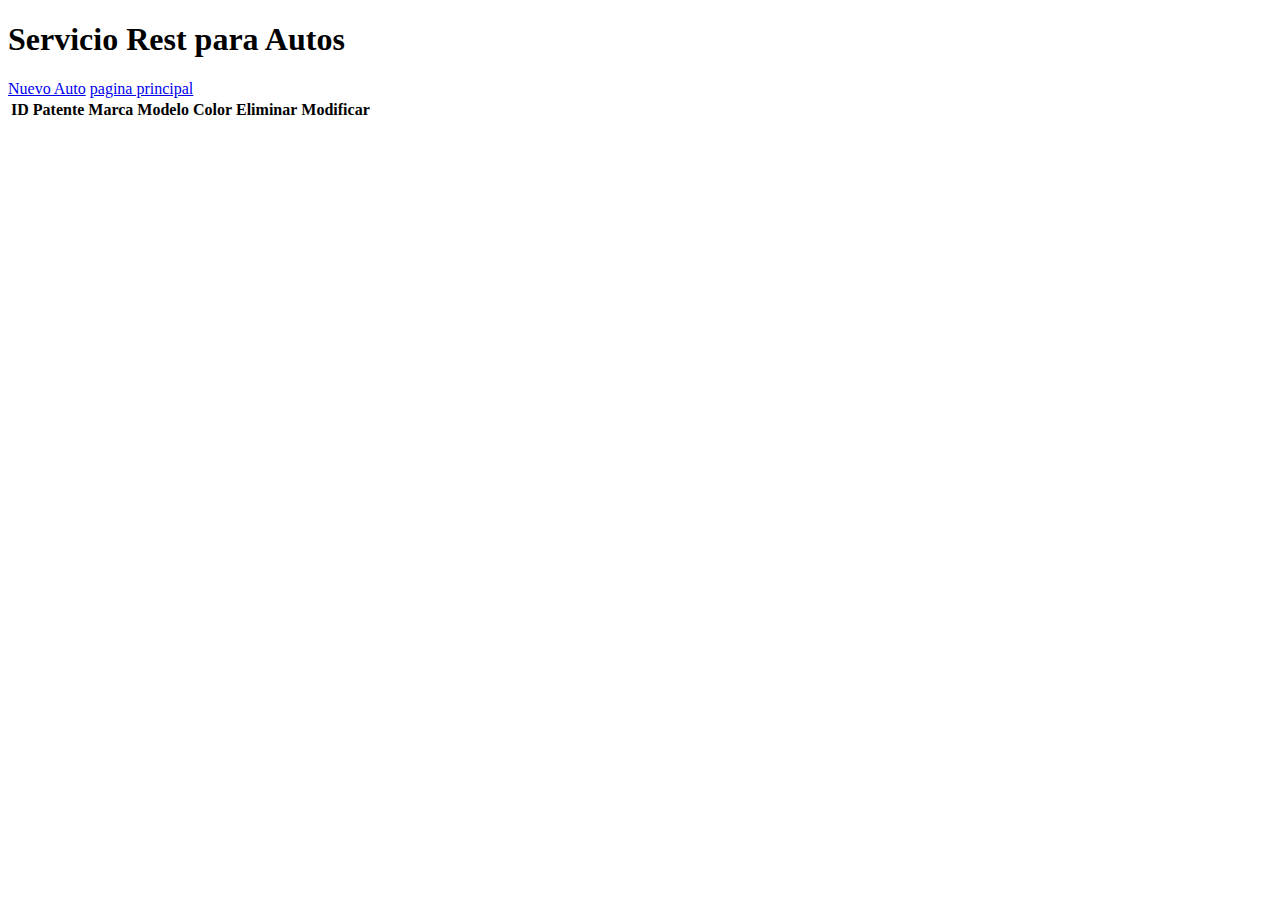
<file: src/main/resources/public/index.html>
<!DOCTYPE html>
<html lang="en">
<head>
    <meta charset="UTF-8">
    <title>Car Crud</title>
</head>
<body>
<h1>Servicio Rest para Autos</h1>
<a href="/new-car.html">Nuevo Auto</a>
<a href="/Pagina_web/index.html">pagina principal</a>
<table id="cars">
    <tr>
        <th>ID</th>
        <th>Patente</th>
        <th>Marca</th>
        <th>Modelo</th>
        <th>Color</th>
        <th>Eliminar</th>
        <th>Modificar</th>
        <a></a>
    </tr>
</table>
<script src="https://code.jquery.com/jquery-3.6.4.min.js"
        integrity="sha256-oP6HI9z1XaZNBrJURtCoUT5SUnxFr8s3BzRl+cbzUq8=" crossorigin="anonymous"></script>
<script src="funciones.js"></script>
<script>
    $(document).ready(function (){

            let url = "/cars"
            $.get(url, function(json){
                $.each(json.cars, function(index, element){
                    let idBtnDel = "btnDel_" + element.id
                    let idRow = "row_" + element.id
                    let row = "<tr id='" + idRow + "'>" +
                        "<td>" + element.id + "</td>" +
                        "<td>" + convertirMayusculas(element.plateCode) + "</td>" +
                        "<td>" + capitalizarPrimeraLetra(element.brand) + "</td>" +
                        "<td>" + capitalizarPrimeraLetra(element.model) + "</td>" +
                        "<td>" + capitalizarPrimeraLetra(element.color) + "</td>" +
                        "<td><button id='" + idBtnDel + "'>Eliminar</button></td>" +
                        "<td><a href='/update-car.html?id="+element.id+"'>Modificar</a></td>" +
                        "</tr>"
                    $("#cars").append(row)
                    $("#" + idBtnDel).click(function(){
                        let url = "/cars/" + element.id
                        $.ajax({
                            url: url,
                            type: 'DELETE',
                            success: function (resutl) {
                                $("#" + idRow).hide()
                            }
                        });
                    })
            })
        })
    })
</script>
</body>
</html>
</file>
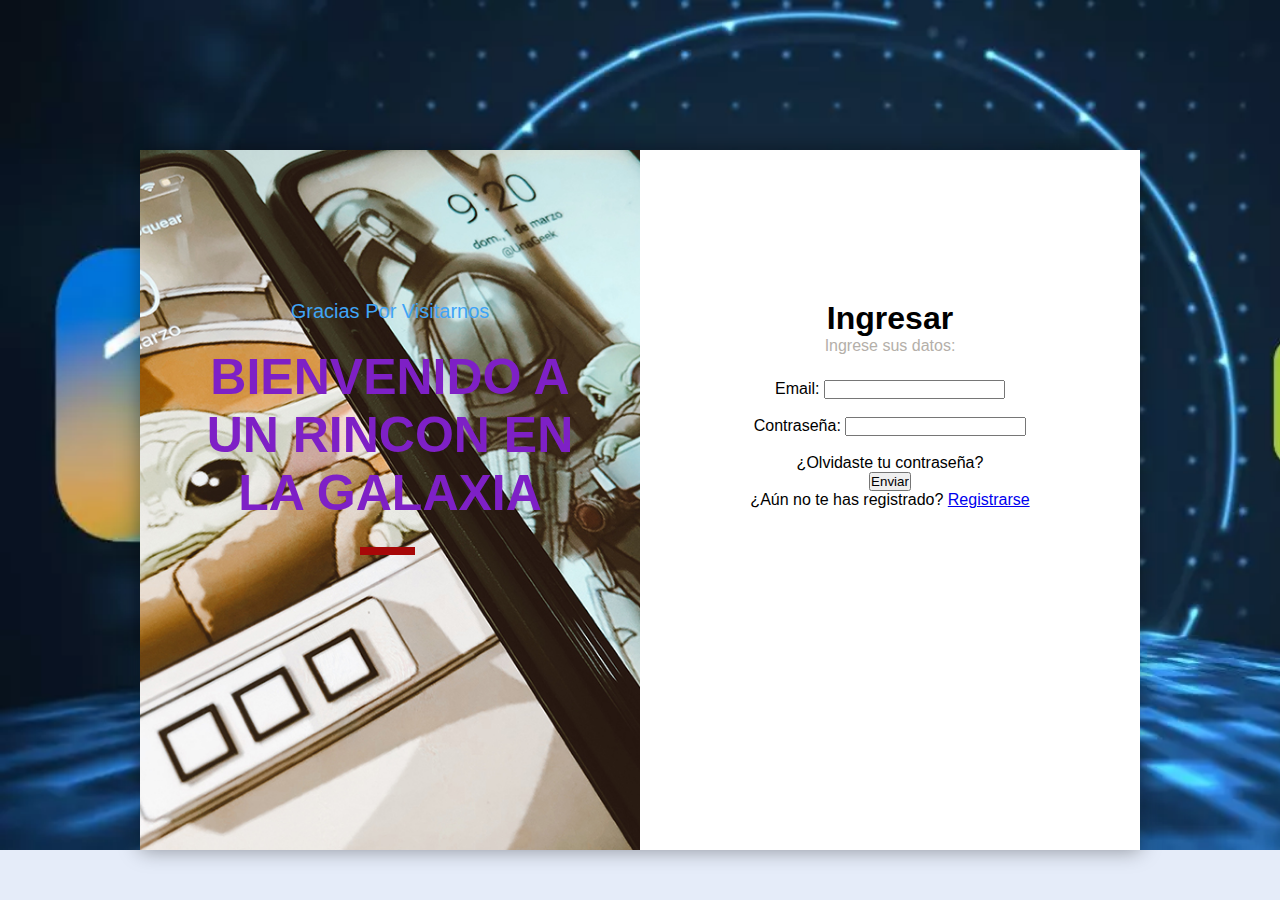
<file: src/main/resources/public/Pagina_web/index.html>
<!DOCTYPE html>
<html lang="en">

<head>
    <meta charset="UTF-8">
    <meta http-equiv="X-UA-Compatible" content="IE=edge">
    <meta name="viewport" content="width=device-width, initial-scale=1.0">
    <title>Login</title>
    <link rel="stylesheet" href="style.css">
    <link rel="stylesheet" href="formularios.js">
    
</head>

<body>

    <div class="container">

        <div class="info">
            <p class="txt-1"> Gracias por visitarnos</p>
            <h2>Bienvenido a un rincon en la galaxia</h2>
            <hr />

            <p class="txt-2">

            </p>

           
        </div>

        <from class="form">
            <h1>Ingresar</h1>
              
            <p>
                Ingrese sus datos:
            </p>
            <div class="inputs">

                <form action="indeex.html" method="POST" onsubmit="return validarFormulario();">  
                    <label for="email">  Email:</label>
                    <input type="email" id="email" name="email" required><br><br>
                    
                    <label for="contrasena">Contraseña:</label>
                    <input type="password" id="contrasena" name="contrasena" required><br><br>
                               
                    <div class="pass">¿Olvidaste tu contraseña?</div>

                    <input type="submit" value="Enviar">
                    <div class="enlace_registro">
                        ¿Aún no te has registrado? <a href="#">Registrarse</a>



               

            </div>
        </from>

    </div>



</body>

</html>
</file>
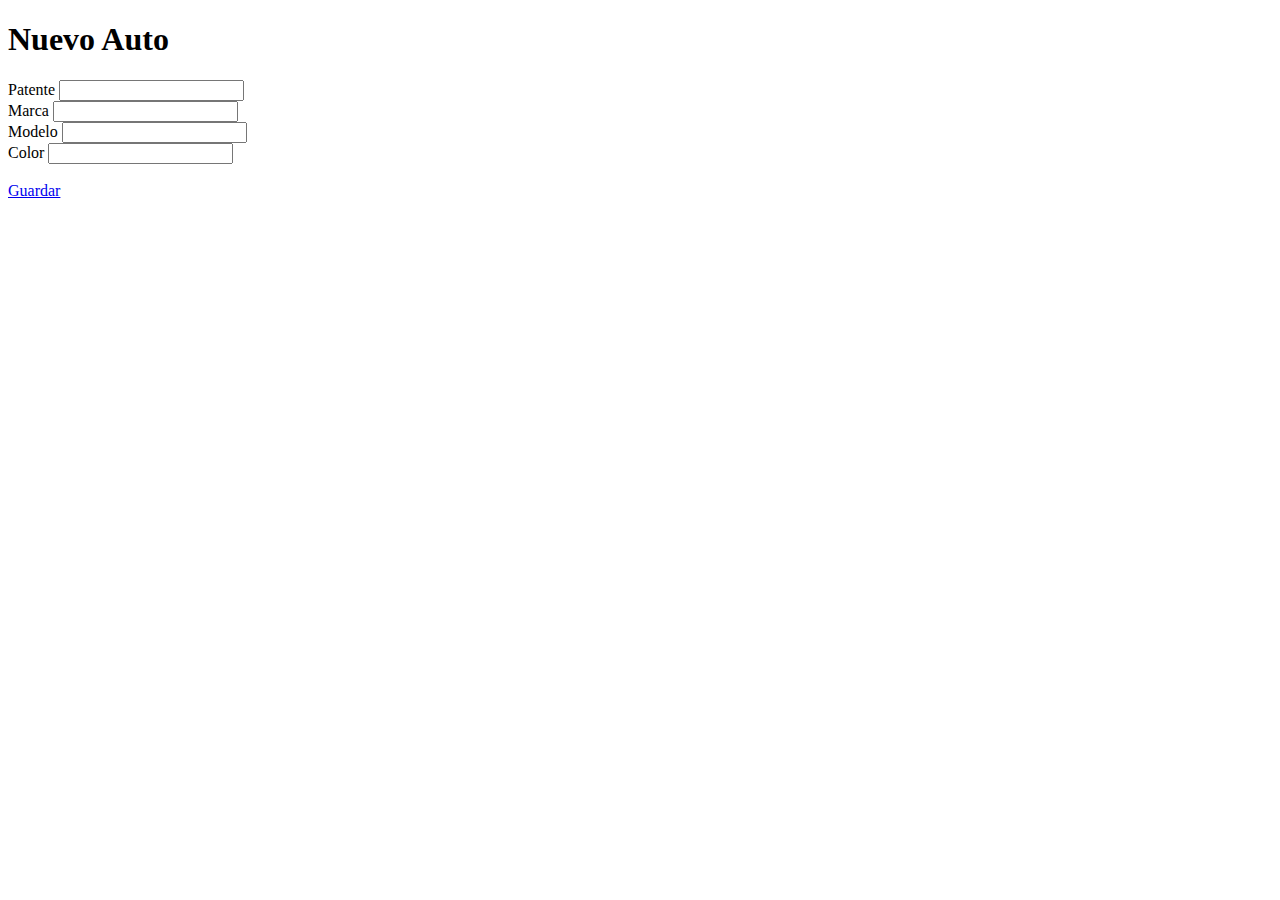
<file: src/main/resources/public/new-car.html>
<!DOCTYPE html>
<html lang="en">
<head>
    <meta charset="UTF-8">
    <title>Nuevo Auto</title>
</head>
<body>
<h1>Nuevo Auto</h1>
<form>
    <label for="plateCode">Patente</label>
    <input id="plateCode" type="text"><br>

    <label for="brand">Marca</label>
    <input id="brand" type="text"><br>

    <label for="model">Modelo</label>
    <input id="model" type="text"><br>

    <label for="color">Color</label>
    <input id="color" type="text"><br>

    <br>
    <a id="save" href="/">Guardar</a>
</form>

<script src="https://code.jquery.com/jquery-3.6.4.min.js"
        integrity="sha256-oP6HI9z1XaZNBrJURtCoUT5SUnxFr8s3BzRl+cbzUq8=" crossorigin="anonymous"></script>
<script src="funciones.js"></script>
<script>
    $(document).ready(function (){
        let settings = {}
        settings.headers = {
            "Accept":"application/json",
            "Content-Type": "application/json"
        }
        $.ajaxSetup(settings)

        $("#save").click(function (){
            let formData = {}
            formData.plateCode = $("#plateCode").val()

            if(!validarFrase(formData.plateCode)){
                return;
            }
            formData.brand = $("#brand").val()
            formData.model = $("#model").val()
            formData.color =$("#color").val()

            let data = JSON.stringify(formData)

            $.post("/cars", data, function (json, status, response){
                alert("Estado respuesta: " + status)
            }, "json")
        })
    })
</script>

</body>
</html>
</file>
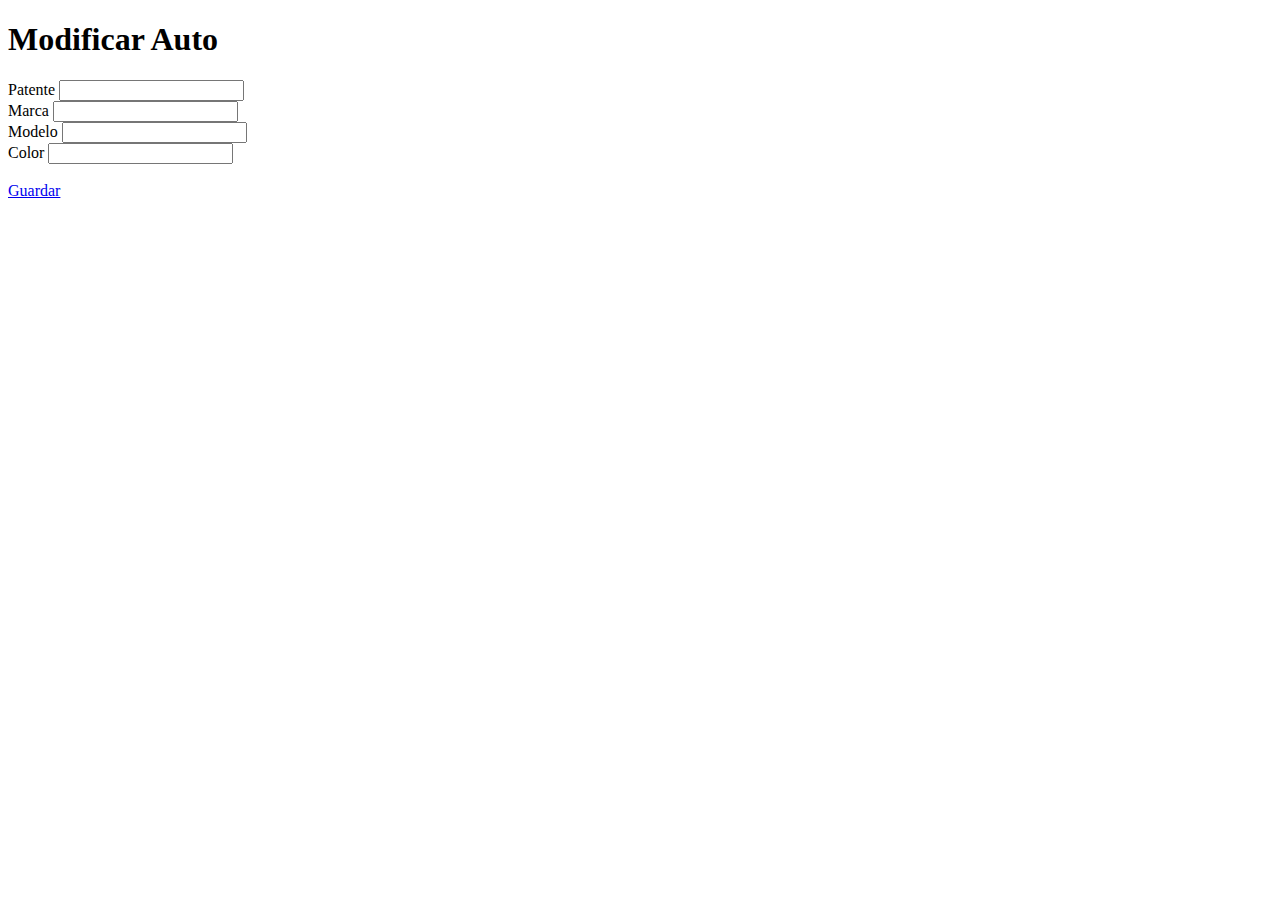
<file: src/main/resources/public/update-car.html>
<!DOCTYPE html>
<html lang="en">
<head>
  <meta charset="UTF-8">
  <title>Modificar Auto</title>
</head>
<body>
<h1>Modificar Auto</h1>
<form>
  <label for="plateCode">Patente</label>
  <input id="plateCode" type="text"><br>

  <label for="brand">Marca</label>
  <input id="brand" type="text"><br>

  <label for="model">Modelo</label>
  <input id="model" type="text"><br>

  <label for="color">Color</label>
  <input id="color" type="text"><br>

  <br>
  <a id="save" href="/">Guardar</a>
</form>

<script src="https://code.jquery.com/jquery-3.6.4.min.js"
        integrity="sha256-oP6HI9z1XaZNBrJURtCoUT5SUnxFr8s3BzRl+cbzUq8=" crossorigin="anonymous"></script>
<script>
  $(document).ready(function (){
    let urlParams = new URLSearchParams(window.location.search)
    let id = urlParams.get("id")
    let url = "/cars/" + id
    $.get(url, function(json){
      $("#plateCode").val(json.car.plateCode)
      $("#brand").val(json.car.brand)
      $("#model").val(json.car.model)
      $("#color").val(json.car.color)
    })
    let settings = {}
    settings.headers = {
      "Accept":"application/json",
      "Content-Type": "application/json"
    }
    $.ajaxSetup(settings)

    $("#save").click(function(){
      let formData = {}
      formData.plateCode = $("plateCode").val()
      formData.brand = $("brand").val()
      formData.model = $("model").val()
      formData.color = $("color").val()

      let data = JSON.stringify(formData)

      let putSettings = {}
      putSettings.url = url
      putSettings.type = "PUT"
      putSettings.data = data
      putSettings.dataType = "json"
      putSettings.succes = function(json, status, jqxhr){
        alert(status)

      }

      $.ajax(putSettings)
    })
  })
</script>

</body>
</html>
</file>
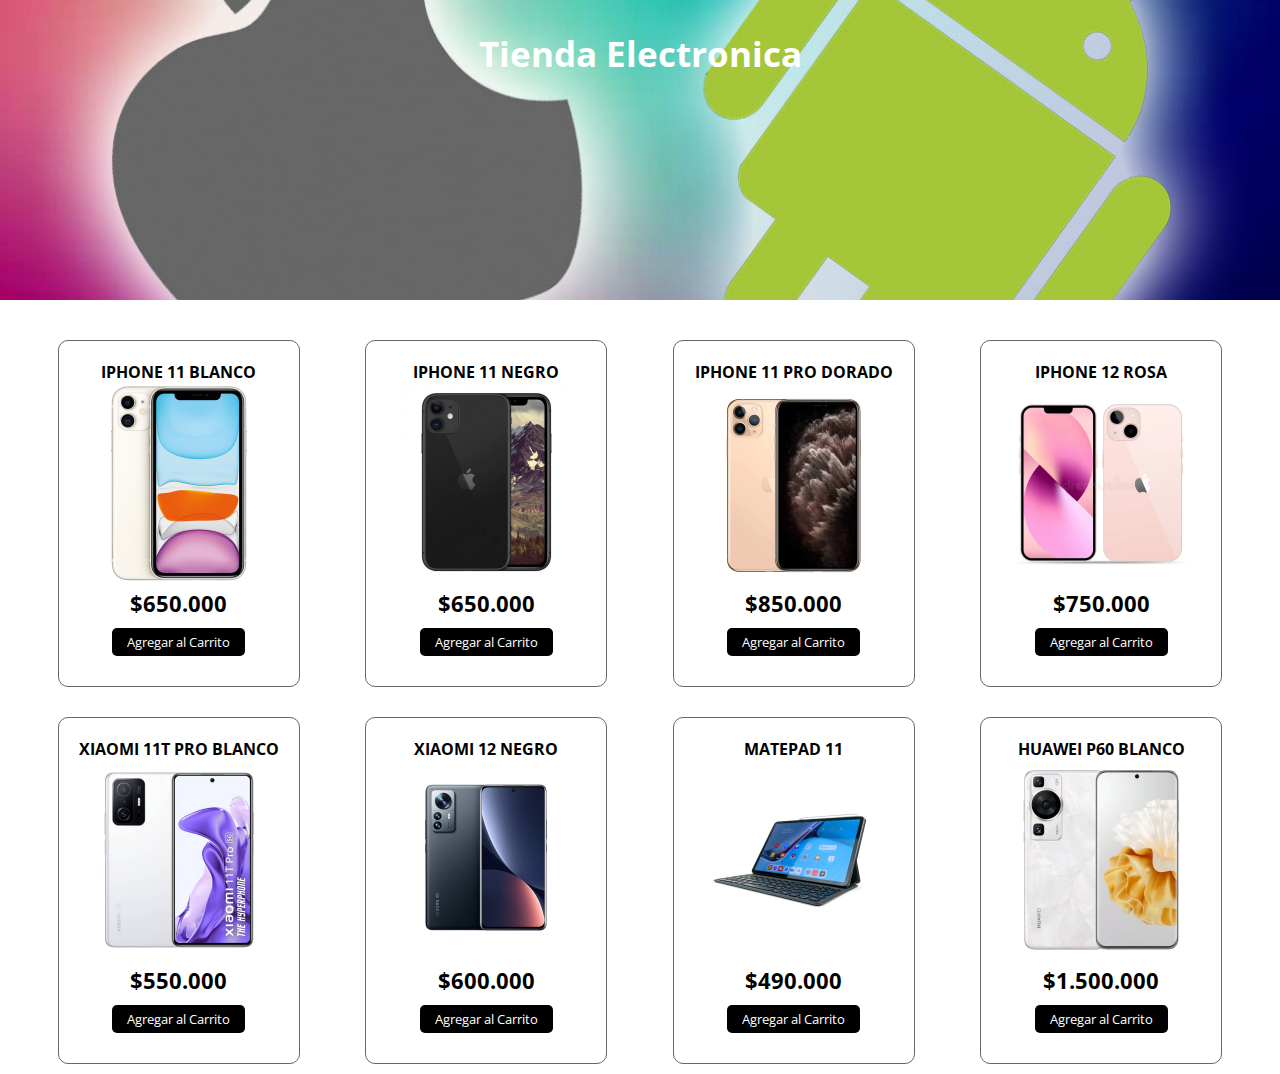
<file: src/main/resources/public/Pagina_web/Carrito.html>
<!DOCTYPE html>
<html lang="es">
<head>
    <meta charset="UTF-8">
    <meta http-equiv="X-UA-Compatible" content="IE=edge">
    <meta name="viewport" content="width=device-width, initial-scale=1.0">
    <link rel="stylesheet" href="https://cdnjs.cloudflare.com/ajax/libs/font-awesome/6.2.1/css/all.min.css" integrity="sha512-MV7K8+y+gLIBoVD59lQIYicR65iaqukzvf/nwasF0nqhPay5w/9lJmVM2hMDcnK1OnMGCdVK+iQrJ7lzPJQd1w==" crossorigin="anonymous" referrerpolicy="no-referrer" />
    <link rel="stylesheet" href="estilo.css">
    <script src="app.js" async></script>
    <title>Tienda Electronica | </title>
</head>
<body>
    <header>
        <h1>Tienda Electronica</h1>
    </header>
    <section class="contenedor">
        <!-- Contenedor de elementos -->
        <div class="contenedor-items">
            <div class="item">
                <span class="titulo-item">Iphone 11 Blanco</span>
                <img src="img/iphone11.jpg" alt="" class="img-item">
                <span class="precio-item">$650.000</span>
                <button class="boton-item">Agregar al Carrito</button>
            </div>
            <div class="item">
                <span class="titulo-item">Iphone 11 Negro</span>
                <img src="img/iphone11negro.webp" alt="" class="img-item">
                <span class="precio-item">$650.000</span>
                <button class="boton-item">Agregar al Carrito</button>
            </div>
            <div class="item">
                <span class="titulo-item">Iphone 11 Pro Dorado</span>
                <img src="img/iphone 11 pro oro.webp" alt="" class="img-item">
                <span class="precio-item">$850.000</span>
                <button class="boton-item">Agregar al Carrito</button>
            </div>
            <div class="item">
                <span class="titulo-item">Iphone 12 Rosa</span>
                <img src="img/iphone 12 rosado.webp" alt="" class="img-item">
                <span class="precio-item">$750.000</span>
                <button class="boton-item">Agregar al Carrito</button>
            </div>
            <div class="item">
                <span class="titulo-item">Xiaomi 11T Pro Blanco</span>
                <img src="img/xiaomi 11t pro.jpg" alt="" class="img-item">
                <span class="precio-item">$550.000</span>
                <button class="boton-item">Agregar al Carrito</button>
            </div>
            <div class="item">
                <span class="titulo-item">Xiaomi 12 Negro</span>
                <img src="img/xiaomi 12 negro.webp" alt="" class="img-item">
                <span class="precio-item">$600.000</span>
                <button class="boton-item">Agregar al Carrito</button>
            </div>
            <div class="item">
                <span class="titulo-item">Matepad 11</span>
                <img src="img/Matepad 11.jpg" alt="" class="img-item">
                <span class="precio-item">$490.000</span>
                <button class="boton-item">Agregar al Carrito</button>
            </div>
            <div class="item">
                <span class="titulo-item">Huawei P60 Blanco</span>
                <img src="img/huaweip60.webp" alt="" class="img-item">
                <span class="precio-item">$1.500.000</span>
                <button class="boton-item">Agregar al Carrito</button>
            </div>
           
        </div>
        <!-- Carrito de Compras -->
        <div class="carrito" id="carrito">
            <div class="header-carrito">
                <h2>Tu Carrito</h2>
            </div>

            <div class="carrito-items">
             
            </div>
            <div class="carrito-total">
                <div class="fila">
                    <strong>Tu Total</strong>
                    <span class="carrito-precio-total">
                        
                    </span>
                </div>
                <button class="btn-pagar">Pagar <i class="fa-solid fa-bag-shopping"></i> </button>
            </div>
        </div>
    </section>
</body>
</html>
</file>
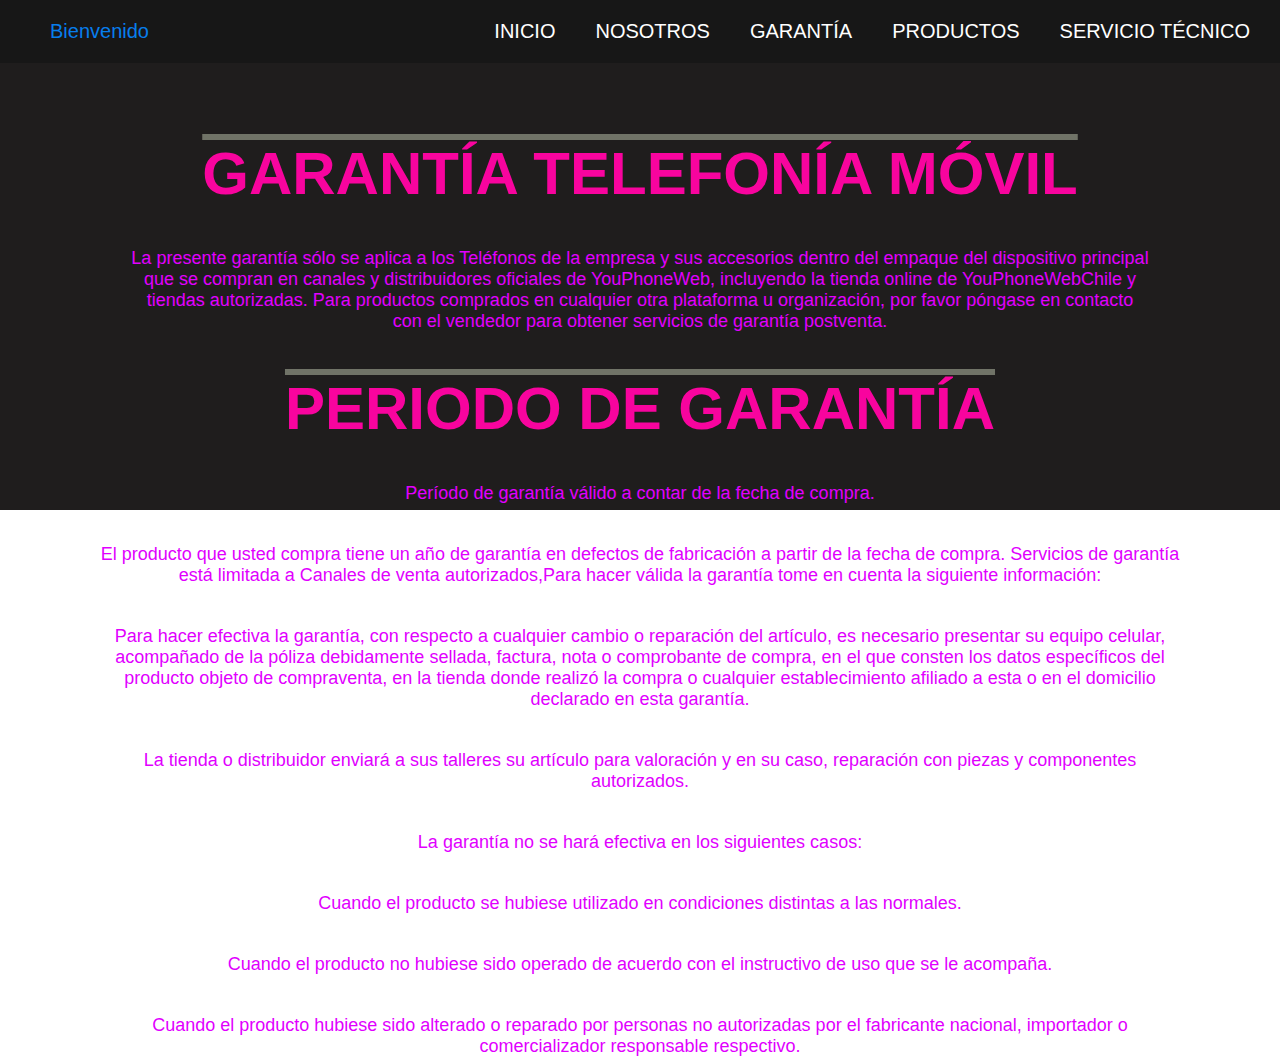
<file: src/main/resources/public/Pagina_web/Garantia.html>
<!DOCTYPE html>
<html lang="en">
<head>
    <meta charset="UTF-8">
    <meta http-equiv="X-UA-Compatible" content="IE=edge">
    <meta name="viewport" content="width=device-width, initial-scale=1.0">
    <link rel="stylesheet" href="https://cdnjs.cloudflare.com/ajax/libs/font-awesome/5.15.1/css/all.min.css">
    <link rel="stylesheet" href="garantia.css">
    <title>YouPhoneWeb</title>
</head>
<body>
    <div class="head">

        <div class="logo">
            <a href="#">Bienvenido</a>
        </div>

        <nav class="navbar">
            <a href="indeex.html" target="_blank">Inicio</a>
            <a href="Nosotros_b.html">Nosotros</a>
            <a href="Garantia.html">Garantía</a>
            <a href="indeex.html">Productos</a>
            <a href="Servicio.html">Servicio Técnico</a>
        </nav>
    </div>

</div>

<section class="content sau">

    <h2 class="title">GARANTÍA TELEFONÍA MÓVIL</h2>
    <p>La presente garantía sólo se aplica a los Teléfonos de la empresa y sus accesorios dentro del empaque del dispositivo principal que se compran en canales y distribuidores oficiales de YouPhoneWeb, incluyendo la tienda online de YouPhoneWebChile y tiendas autorizadas. Para productos comprados en cualquier otra plataforma u organización, por favor póngase en contacto con el vendedor para obtener servicios de garantía postventa.</p>

</section>


<section class="content about">
    
        <h6 class="title">PERIODO DE GARANTÍA</h6>
        <p>Período de garantía válido a contar de la fecha de compra.

 

           <p>El producto que usted compra tiene un año de garantía en defectos de fabricación a partir de la fecha de compra. Servicios de garantía está limitada a Canales de venta autorizados,Para hacer válida la garantía tome en cuenta la siguiente información:</p>
            
             
            
            <p>Para hacer efectiva la garantía, con respecto a cualquier cambio o reparación del artículo, es necesario presentar su equipo celular, acompañado de la póliza debidamente sellada, factura, nota o comprobante de compra, en el que consten los datos específicos del producto objeto de compraventa, en la tienda donde realizó la compra o cualquier establecimiento afiliado a esta o en el domicilio declarado en esta garantía.</p>
            
             
            
            <p>La tienda o distribuidor enviará a sus talleres su artículo para valoración y en su caso, reparación con piezas y componentes autorizados.</p>

            <p>La garantía no se hará efectiva en los siguientes casos:</p>

 
        
    <p>Cuando el producto se hubiese utilizado en condiciones distintas a las normales.</p>

    <p>Cuando el producto no hubiese sido operado de acuerdo con el instructivo de uso que se le acompaña.</p>

    <p>Cuando el producto hubiese sido alterado o reparado por personas no autorizadas por el fabricante nacional, importador o comercializador responsable respectivo.</p>

    </div>

</section>

</body>
</html>
</file>
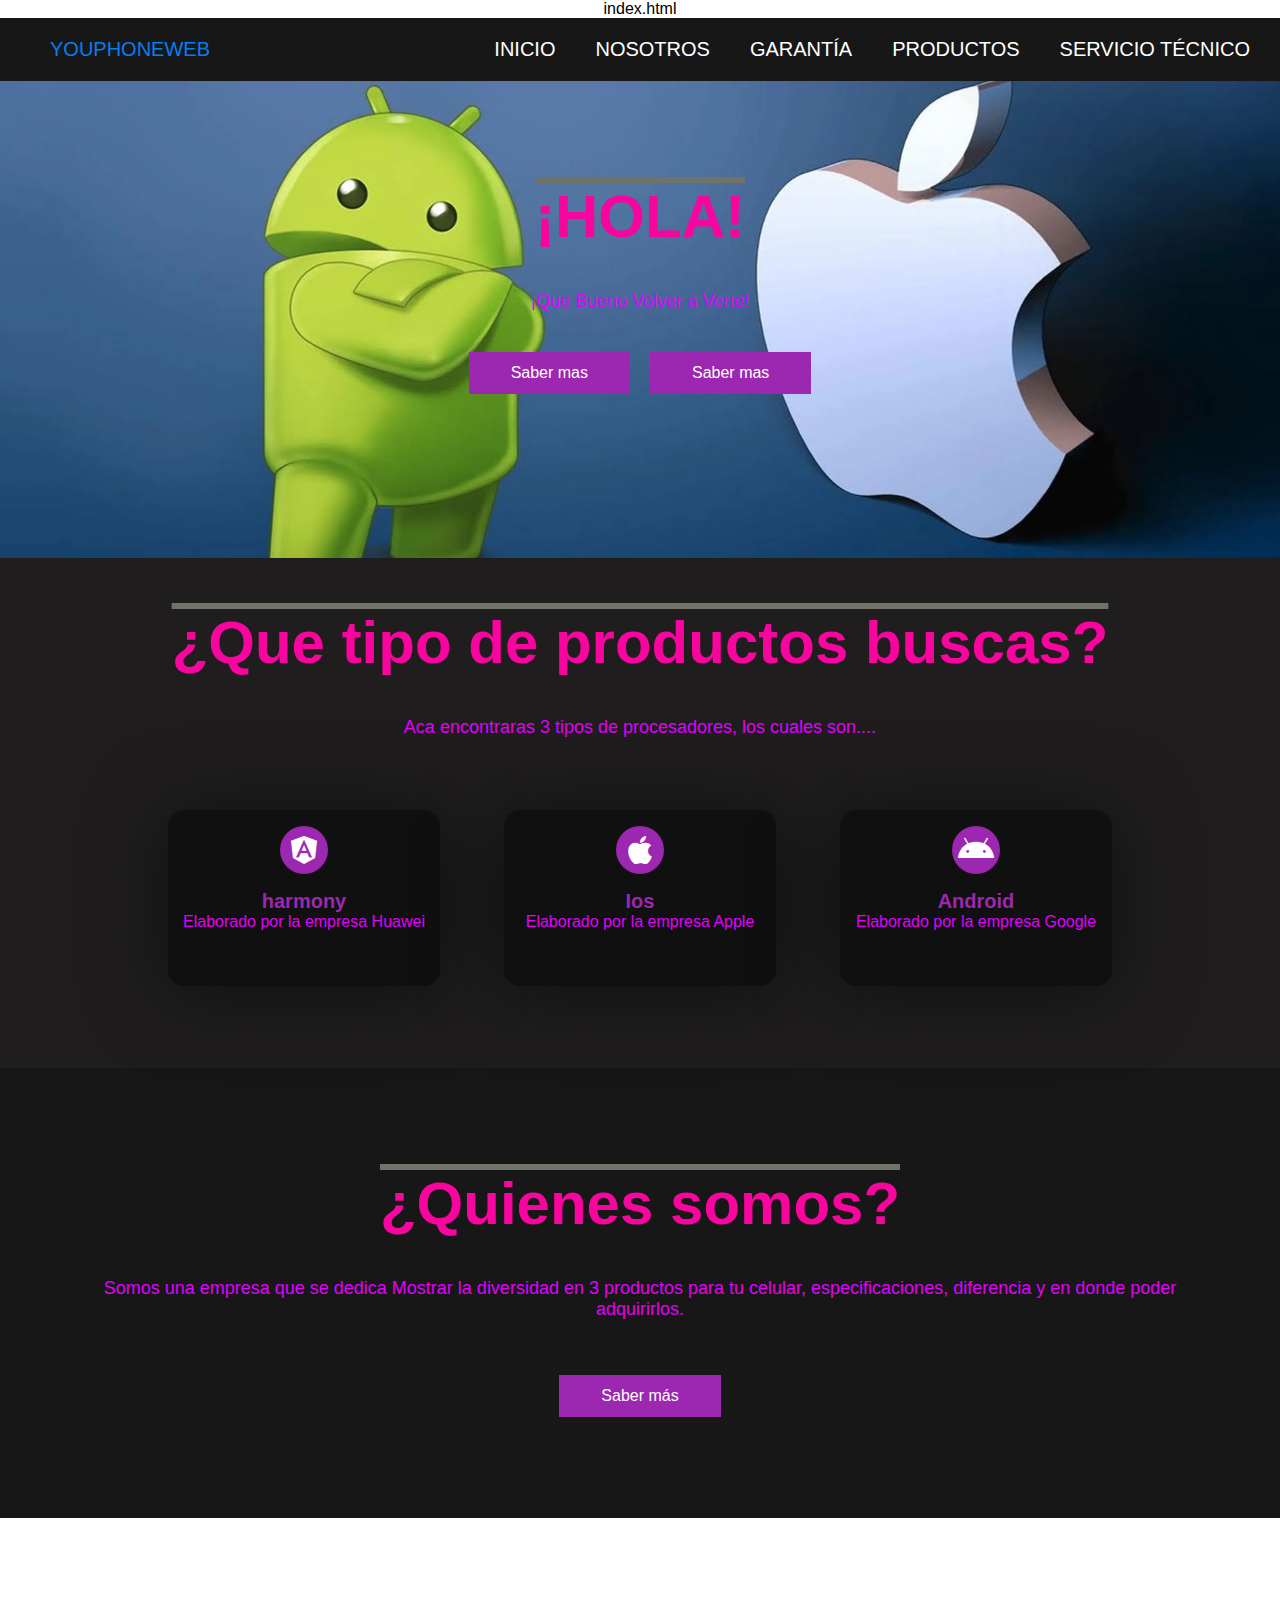
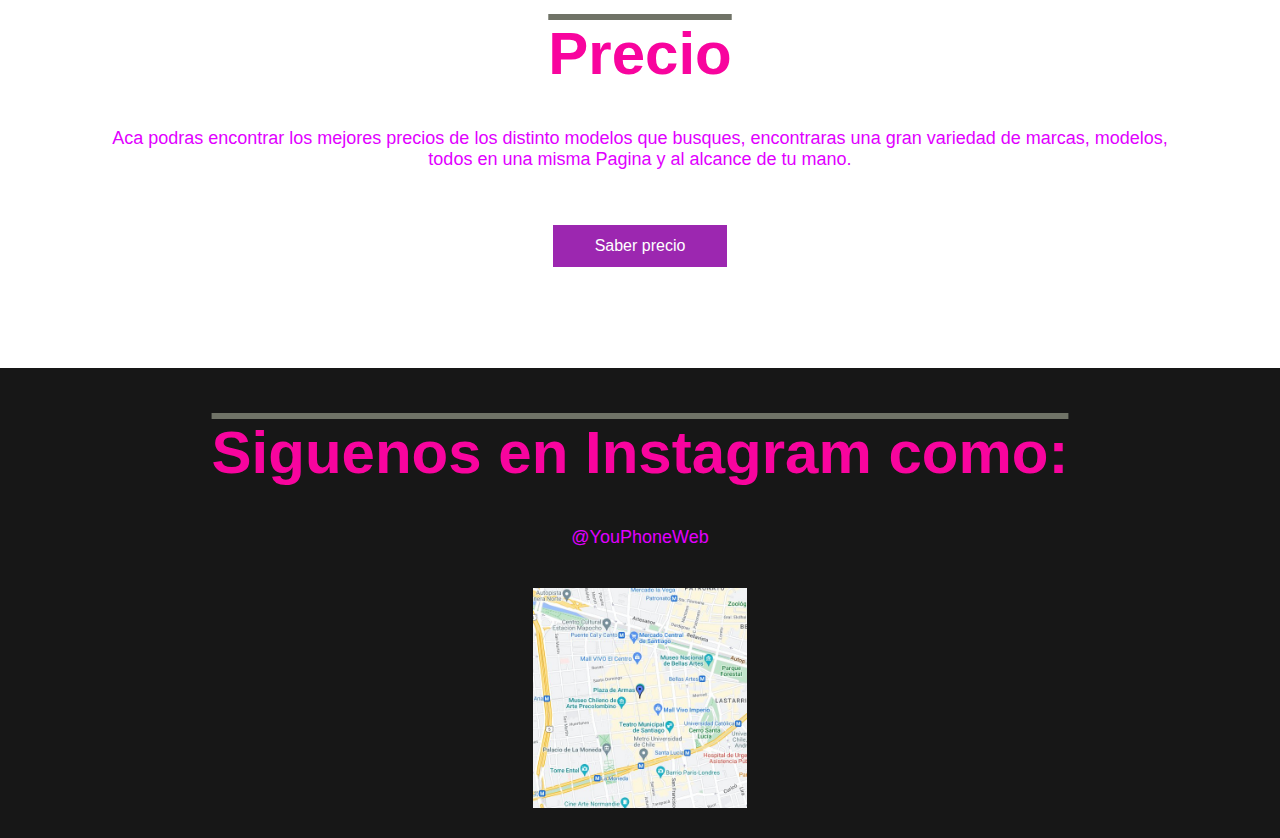
<file: src/main/resources/public/Pagina_web/indeex.html>
index.html
<!DOCTYPE html>
<html lang="en">
<head>
    <meta charset="UTF-8">
    <meta http-equiv="X-UA-Compatible" content="IE=edge">
    <meta name="viewport" content="width=device-width, initial-scale=1.0">
    <link rel="stylesheet" href="https://cdnjs.cloudflare.com/ajax/libs/font-awesome/5.15.1/css/all.min.css">
    <link rel="stylesheet" href="style2.css">
    <title>YouPhoneWeb</title>

</head>
<body>

    <div class="head">

        <div class="logo">
            <a href="#">YOUPHONEWEB</a>
        </div>

        <nav class="navbar">
            <a href="indeex.html">Inicio</a>
            <a href="Nosotros_b.html">Nosotros</a>
            <a href="Garantia.html">Garantía</a>
            <a href="#">Productos</a>
            <a href="Servicio.html">Servicio Técnico</a>
        </nav>

    </div>

    <header class="content header">
        <h2 class="title">¡HOLA!</h2>
        <p>
            ¡Que Bueno Volver a Verte!
        </p>

        <div class="btn-home">
            <a href="Nosotros_b.html" class="btn">Saber mas</a>
            <a href="Servicio.html" class="btn">Saber mas</a>
        </div>
    </header>

    <section class="content sau">

        <h2 class="title">¿Que tipo de productos buscas?</h2>
        <p>Aca encontraras 3 tipos de procesadores, los cuales son....
        <div class="box-container">

            <div class="box">
                <i class="fab fa-angular"></i>
                <h3>harmony</h3>
                <p>Elaborado por la empresa Huawei </p>
            </div>
            <div class="box">
                <i class="fab fa-apple"></i>
                <h3>Ios</h3>
                <p>Elaborado por la empresa Apple</p>
            </div>
            <div class="box">
                <i class="fab fa-android"></i>
                <h3>Android</h3>
                <p>Elaborado por la empresa Google</p>
            </div>

        </div>

    </section>

    <section class="content about">

        <h2 class="title">¿Quienes somos?</h2>
        <p>Somos una empresa que se dedica Mostrar la diversidad en
            3 productos para tu celular, especificaciones, diferencia
            y en donde poder adquirirlos.
        </p>

        <a href="Nosotros_b.html" class="btn">Saber más</a>

    </section>

    <section class="content price">

        <article class="contain">
            <h2 class="title">Precio</h2>
            <p>Aca podras encontrar los mejores precios de los 
                distinto modelos que busques, encontraras una gran
                variedad de marcas, modelos, todos en una misma Pagina
                y al alcance de tu mano.
            </p>

            <a href="#" class="btn">Saber precio</a>

        </article>

    </section>

    <section class="content contact">
        <h2 class="title">Siguenos en Instagram como:</h2>
        <p>@YouPhoneWeb</p>
        <figure class="map">
            <img src="plazaDeArmas.jpg" height="220px" width="100%" alt="mapa">
        </figure>
    </section>
    
</body>
</html>
</file>
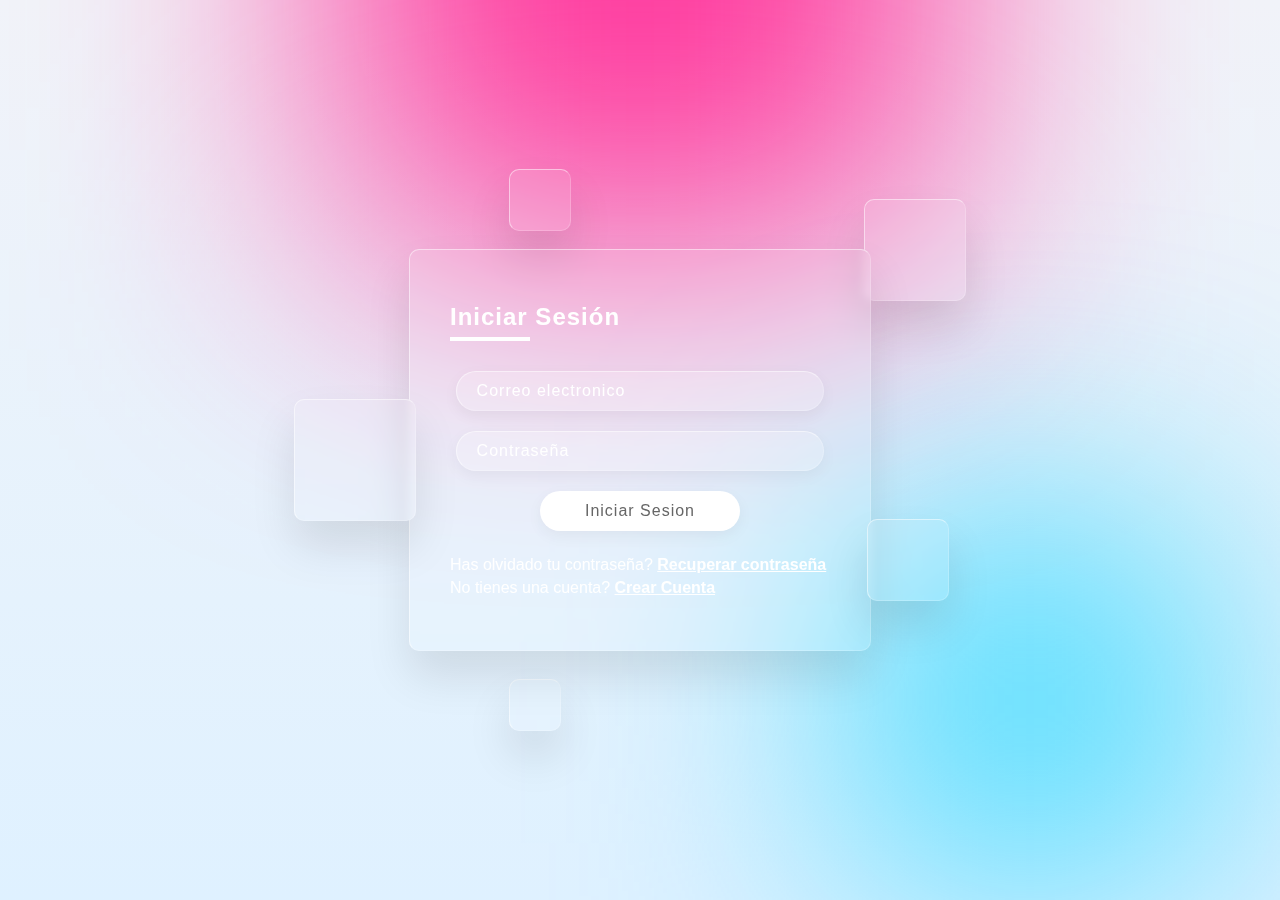
<file: src/main/resources/public/Pagina_web/Login.html>
<!DOCTYPE html>
<html lang="en">
<head>
	<meta charset="UTF-8">
	<meta name="viewport" content="width=device-width, initial-scale=1.0">
	<title>Login</title>
	<link rel="stylesheet" href="login.css">
</head>
<body>
	<section>
		<div class="color"></div>
		<div class="color"></div>
		<div class="color"></div>
		<div class="box">
			<div class="square" style="--i:0;"></div>
			<div class="square" style="--i:1;"></div>
			<div class="square" style="--i:2;"></div>
			<div class="square" style="--i:3;"></div>
			<div class="square" style="--i:4;"></div>
			 <div class="container">
			 	<div class="form">
			 		<h2>Iniciar Sesión</h2>
			 	    <form action="indeex.html" method="POST" onsubmit="return validarFormulario();">
			 			<div class="inputBox">
			 				<input type="email" id="email" name="email" placeholder="Correo electronico" required>
			 			</div>
			 			<div class="inputBox">
			 				<input type="password" id="contrasena" name="contrasena" placeholder="Contraseña"required>
			 			</div>
			 			<div class="inputBox">
			 				<input type="submit" value="Iniciar Sesion" />
			 			</div>
			 			<p class="forget">
			 				Has olvidado tu contraseña? <a href="recuperar.html">Recuperar contraseña</a>
			 			</p>
			 			<p class="forget">
			 				No tienes una cuenta? <a href="registrarse.html">Crear Cuenta</a>
			 			</p>
			 		</form>
			 	</div>
			 </div>
		</div>
	</section>
</body>
</html>
</file>
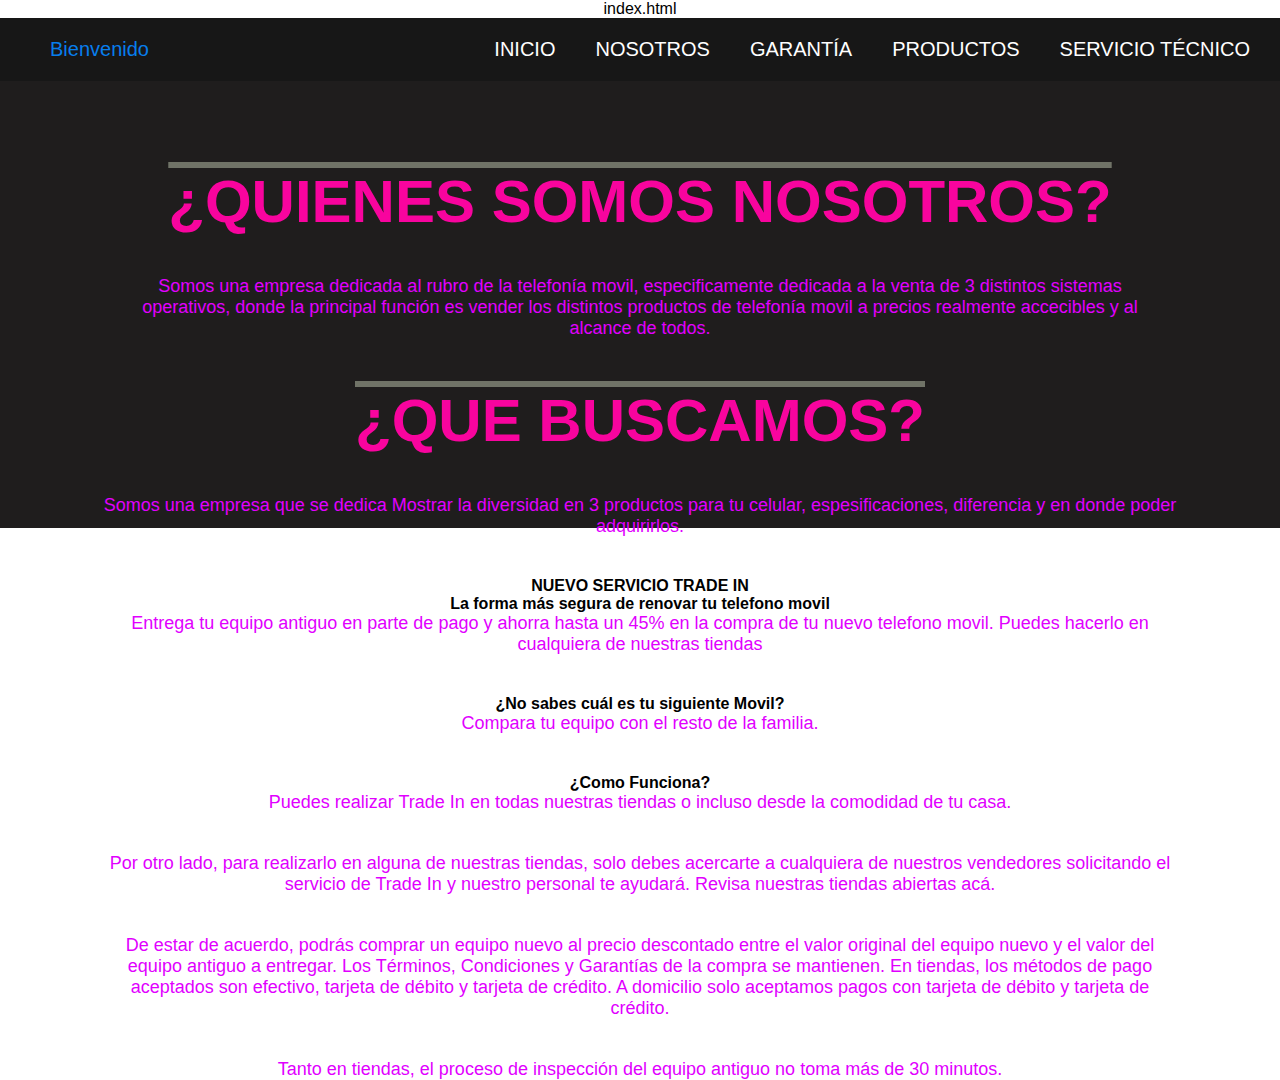
<file: src/main/resources/public/Pagina_web/Nosotros_b.html>
index.html
<!DOCTYPE html>
<html lang="en">
<head>
    <meta charset="UTF-8">
    <meta http-equiv="X-UA-Compatible" content="IE=edge">
    <meta name="viewport" content="width=device-width, initial-scale=1.0">
    <link rel="stylesheet" href="https://cdnjs.cloudflare.com/ajax/libs/font-awesome/5.15.1/css/all.min.css">
    <link rel="stylesheet" href="Nosotros.css">
    <title>YouPhoneWeb</title>

</head>
<body>

    <div class="head">

        <div class="logo">
            <a href="#">Bienvenido</a>
        </div>

        <nav class="navbar">
            <a href="indeex.html" target="_blank">Inicio</a>
            <a href="Nosotros_b.html">Nosotros</a>
            <a href="indeex.html">Garantía</a>
            <a href="indeex.html">Productos</a>
            <a href="Servicio.html">Servicio Técnico</a>
        </nav>


    </div>

    <section class="content sau">

        <h2 class="title">¿QUIENES SOMOS NOSOTROS?</h2>
        <p>Somos una empresa dedicada al rubro de la telefonía movil, especificamente dedicada a la venta de 3 distintos sistemas operativos, donde la principal función es vender los distintos productos de telefonía movil a precios realmente accecibles
            y al alcance de todos.</p>
        <div class="box-container">

        </div>

    </section>

    <section class="content about">

        <h2 class="title">¿QUE BUSCAMOS?</h2>
        <p>Somos una empresa que se dedica Mostrar la diversidad en
            3 productos para tu celular, espesificaciones, diferencia
            y en donde poder adquirirlos.
        </p>

        <h6 class="tittle">NUEVO SERVICIO TRADE IN </h6>
             
        <h3 class="tittle">La forma más segura de renovar tu telefono movil</h3>
        <p>Entrega tu equipo antiguo en parte de pago y ahorra hasta un 45% en la compra de tu nuevo telefono movil. Puedes hacerlo en cualquiera de nuestras tiendas </p>

        <h4 class="tittle">¿No sabes cuál es tu siguiente Movil?</h4>
        <p>Compara tu equipo con el resto de la familia.</p>

        <h5 class="tittle">¿Como Funciona?</h5>
        <p>Puedes realizar Trade In en todas nuestras tiendas o incluso desde la comodidad de tu casa.</p>
        <p>Por otro lado, para realizarlo en alguna de nuestras tiendas, solo debes acercarte a cualquiera de nuestros vendedores solicitando el servicio de Trade In y nuestro personal te ayudará. Revisa nuestras tiendas abiertas acá.</p>
        <p>De estar de acuerdo, podrás comprar un equipo nuevo al precio descontado entre el valor original del equipo nuevo y el valor del equipo antiguo a entregar. Los Términos, Condiciones y Garantías de la compra se mantienen. En tiendas, los métodos de pago aceptados son efectivo, tarjeta de débito y tarjeta de crédito. A domicilio solo aceptamos pagos con tarjeta de débito y tarjeta de crédito.</p>
        <p>Tanto en tiendas, el proceso de inspección del equipo antiguo no toma más de 30 minutos.</p>
    
    </section>
    
</body>
</html>
</file>
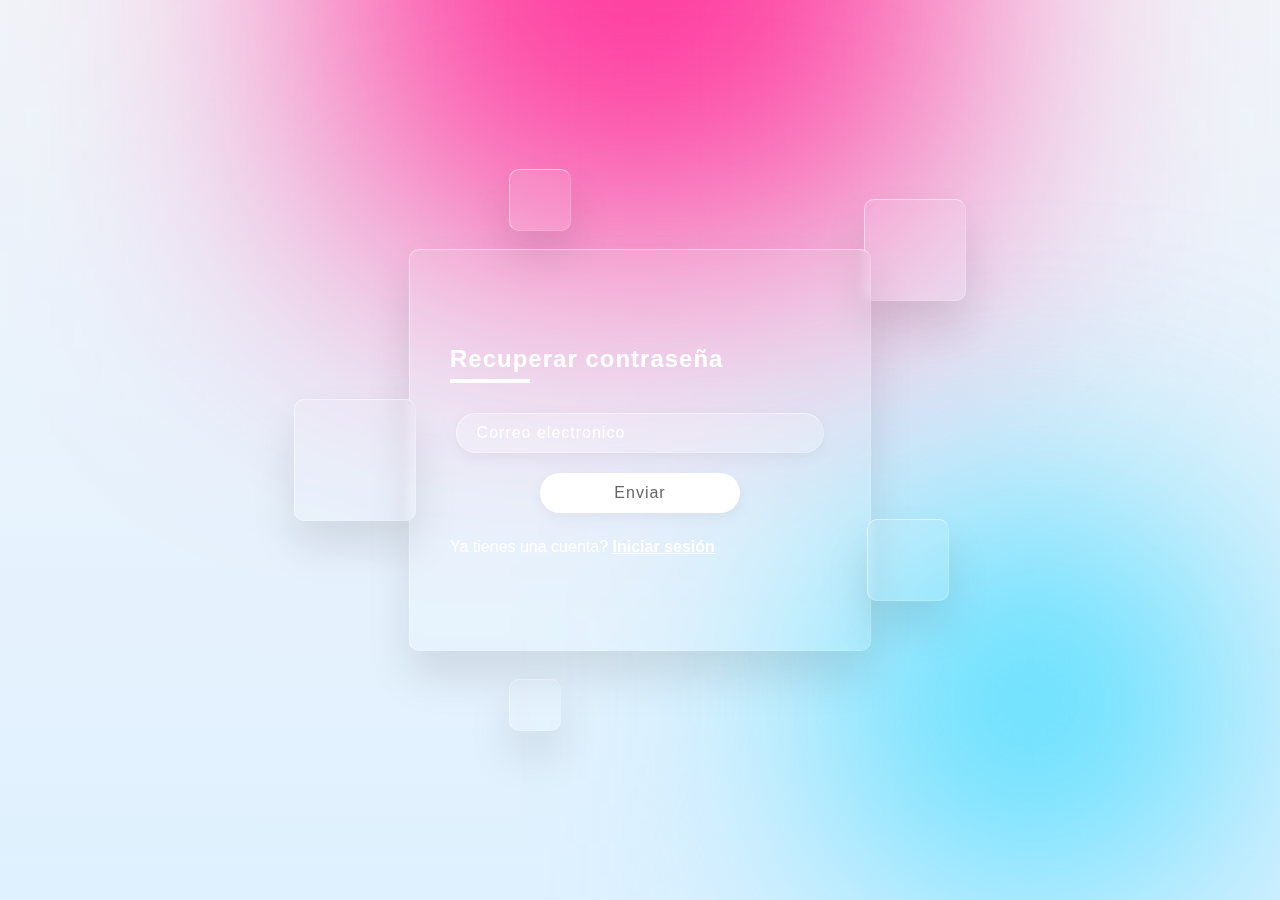
<file: src/main/resources/public/Pagina_web/Recuperar.html>
<!DOCTYPE html>
<html lang="en">
<head>
	<meta charset="UTF-8">
	<meta name="viewport" content="width=device-width, initial-scale=1.0">
	<title>Recuperar contraseña</title>
	<link rel="stylesheet" href="recuperar.css">
</head>
<body>

	<section>
		<div class="color"></div>
		<div class="color"></div>
		<div class="color"></div>
		<div class="box">
			<div class="square" style="--i:0;"></div>
			<div class="square" style="--i:1;"></div>
			<div class="square" style="--i:2;"></div>
			<div class="square" style="--i:3;"></div>
			<div class="square" style="--i:4;"></div>
			 <div class="container">
			 	<div class="form">
			 		<h2>Recuperar contraseña</h2>
			 		<form action="Login.html" method="POST" onsubmit="return validarFormulario();">
			 			<div class="inputBox">
							<input type="email" id="email" name="email" placeholder="Correo electronico" required>
			 			</div>
			 			<div class="inputBox">
			 				<input type="submit" value="Enviar" />
			 			</div>
			 			<p class="forget">
			 				Ya tienes una cuenta? <a href="index.html">Iniciar sesión</a>
			 			</p>
			 		</form>
			 	</div>
			 </div>
		</div>
	</section>
</body>
</html>
</file>
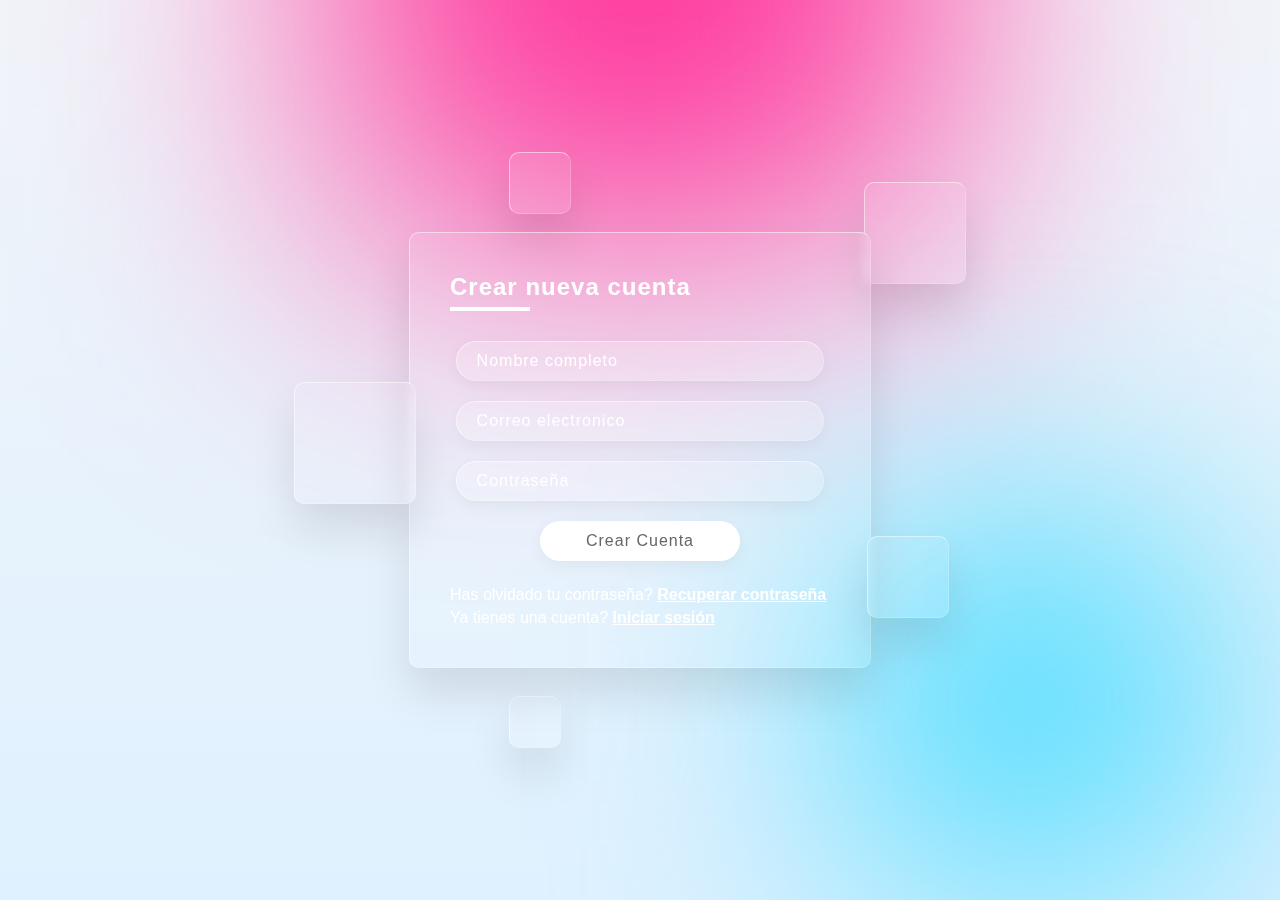
<file: src/main/resources/public/Pagina_web/Registrarse.html>
<!DOCTYPE html>
<html lang="en">
<head>
	<meta charset="UTF-8">
	<meta name="viewport" content="width=device-width, initial-scale=1.0">
	<title>Crear nueva cuenta</title>
	<link rel="stylesheet" href="registrarse.css">
</head>
<body>
	<section>
		<div class="color"></div>
		<div class="color"></div>
		<div class="color"></div>
		<div class="box">
			<div class="square" style="--i:0;"></div>
			<div class="square" style="--i:1;"></div>
			<div class="square" style="--i:2;"></div>
			<div class="square" style="--i:3;"></div>
			<div class="square" style="--i:4;"></div>
			 <div class="container">
			 	<div class="form">
			 		<h2>Crear nueva cuenta</h2>
			 		<form action="indeex.html" method="POST" onsubmit="return validarFormulario();" >
			 			<div class="inputBox">
			 				<input type="name" id="nombre" name="nombre" placeholder="Nombre completo" required>
			 			</div>
			 			<div class="inputBox">
			 				<input type="email" id="email" name="email" placeholder="Correo electronico"required>
			 			</div>
			 			<div class="inputBox">
			 				<input type="password" id="contrasena" name="contrasena" placeholder="Contraseña" required>
			 			</div>
			 			<div class="inputBox">
			 				<input type="submit" value="Crear Cuenta" />
			 			</div>
			 			<p class="forget">
			 				Has olvidado tu contraseña? <a href="recuperar.html">Recuperar contraseña</a>
			 			</p>
			 			<p class="forget">
			 				Ya tienes una cuenta? <a href="index.html">Iniciar sesión</a>
			 			</p>
			 		</form>
			 	</div>
			 </div>
		</div>
	</section>
</body>
</html>
</file>
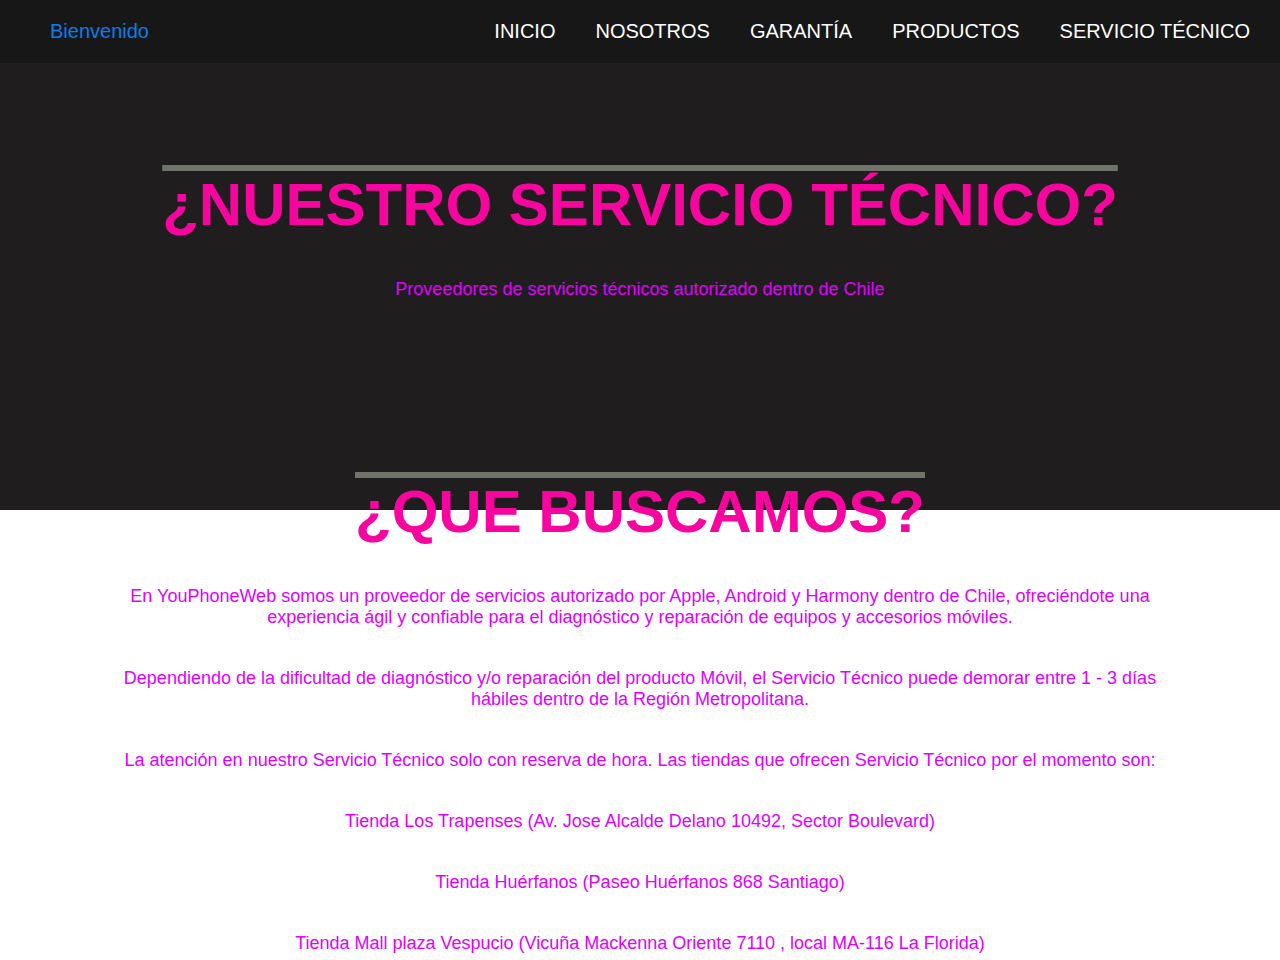
<file: src/main/resources/public/Pagina_web/Servicio.html>
<!DOCTYPE html>
<html lang="en">
<head>
    <meta charset="UTF-8">
    <meta http-equiv="X-UA-Compatible" content="IE=edge">
    <meta name="viewport" content="width=device-width, initial-scale=1.0">
    <link rel="stylesheet" href="https://cdnjs.cloudflare.com/ajax/libs/font-awesome/5.15.1/css/all.min.css">
    <link rel="stylesheet" href="servicio.css">
    <title>Document</title>
</head>
<body>
    <div class="head">

        <div class="logo">
            <a href="#">Bienvenido</a>
        </div>

        <nav class="navbar">
            <a href="indeex.html" target="_blank">Inicio</a>
            <a href="Nosotros_b.html">Nosotros</a>
            <a href="indeex.html">Garantía</a>
            <a href="indeex.html">Productos</a>
            <a href="Servicio.html">Servicio Técnico</a>
        </nav>


    </div>

    <section class="content sau">

        <h2 class="title">¿NUESTRO SERVICIO TÉCNICO?</h2>
        <p>Proveedores de servicios técnicos autorizado dentro de Chile</p>
        <div class="box-container">

        </div>

    </section>

    <section class="content about">

        <h2 class="title">¿QUE BUSCAMOS?</h2>   
        <p>En YouPhoneWeb somos un proveedor de servicios autorizado por Apple, Android y Harmony dentro de Chile, ofreciéndote una experiencia ágil y confiable para el diagnóstico y reparación de equipos y accesorios móviles.</p>


        
        <p>Dependiendo de la dificultad de diagnóstico y/o reparación del producto Móvil, el Servicio Técnico puede demorar entre 1 - 3 días hábiles dentro de la Región Metropolitana.</p>

        
        <p>La atención en nuestro Servicio Técnico solo con reserva de hora. Las tiendas que ofrecen Servicio Técnico por el momento son:</p>
        

        <p>Tienda Los Trapenses (Av. Jose Alcalde Delano 10492, Sector Boulevard)</p>


        <p>Tienda Huérfanos (Paseo Huérfanos 868 Santiago)</p>


        <p>Tienda Mall plaza Vespucio (Vicuña Mackenna Oriente 7110 , local MA-116 La Florida)</p>
    </section>

    
</body>
</html>
</file>
<file: src/main/resources/public/Pagina_web/style.css>
* {
    margin: 0;
    padding: 0;
    box-sizing: border-box;
   
}
body {
    background-color: #E5ECF9;
    font-family: Arial, Helvetica, sans-serif;
    background-image: url(fondologin.jpg);
    background-size: cover;
    background-repeat: no-repeat;

}

.container {
    display: flex;
    height: 700px;
    width: 1000px;
    box-shadow: 0 0 20px rgba(0, 0, 0, 0.4);
    margin: auto;
    margin-top: 150px;
}

.info {
    background-image: url(pantallas.jpg);
    background-position: center center ;
    background-repeat: no-repeat;
    background-size: cover;
    text-align: center;
    padding: 150px 50px;
    width: 50%;
}

.txt-1 {
    color: #40a4f6;
    text-transform: capitalize;
    font-size: 20px;
    margin-bottom: 25px;
}

.info h2 {
    color: #7e20c6;
    text-transform: uppercase;
    text-transform: arial;
    font-size: 50px;
    margin-bottom: 25px;
}

.info hr {
    width: 55px;
    border: 4px solid #a70808;
    margin-left: 170px;
    margin-bottom: 25px;
}

.txt-2 {
    color: #fff;
    font-size: 18px;
}

.form {
    padding: 150px 100px;
    width: 50%;
    text-align: center;
    background-color: #fff;
}

.form h2 {
    color: rgb(4, 90, 219);
    font-size: 30px;
    margin-bottom: 25px;
}

.form p {
    font-size: 16px;
    color:rgb(180, 175, 169);
    margin-bottom: 25px;
}

.inputs {
    display: flex;
    flex-direction: column;
}

.box {
    outline: none;
    border-color: rgb(10, 10, 216);
    border-width: 0px 0px 0px 5px;
    border-style: solid;
    padding: 15px 35px;
    margin-bottom: 20px;
    background-color: #f9f9f9;
}

.inputs a1 {

    color: rgb(16, 16, 19);
    text-decoration: none;
    font-size: 15px;
    margin-bottom: 35px;
}

@media(max-width: 990px) {
    .container{
        width: 350px;
        height: 600px;
        margin-top: 100px;
    }

    .info {
        display: none;
    }

    .form {
        width: 100%;
        padding: 30px;
    }

    .form h2 {
        margin-top: 40px;
    }
}
</file>
<file: src/main/resources/public/Pagina_web/estilo.css>
@import url('https://fonts.googleapis.com/css2?family=Open+Sans:wght@300;400;500;600&family=Titillium+Web:wght@200;300;400;600;700&display=swap');
*{
    margin: 0;
    padding:0;
    font-family: 'Open Sans';
}
header{
    background: url(img/ios-android-diferencias.jpg);
    background-size: cover;
    background-position:center;
    height: 300px;
}
header h1{
    text-align: center;
    font-size: 35px;
   
    color: #fff;
    padding: 30px 0;
}
.contenedor{
    max-width: 1200px;
    padding: 10px;
    margin: auto;
    display: flex;
    justify-content: space-between;
    
    contain: paint;
}

.contenedor .contenedor-items{
    margin-top: 30px;
    display: grid;
    grid-template-columns: repeat(auto-fit, minmax(220px, 1fr));
    grid-gap:30px;
    grid-row-gap: 30px;
    /* width: 60%; */
    width: 100%;
    transition: .3s;
}
.contenedor .contenedor-items .item{
    max-width: 200px;
    margin: auto;
    border: 1px solid #666;
    border-radius: 10px;
    padding: 20px;
    transition: .3s;
}
.contenedor .contenedor-items .item .img-item{
    width: 100%;
}
.contenedor .contenedor-items .item:hover{
    box-shadow: 0 0 10px #666;
    scale: 1.05;
}
.contenedor .contenedor-items .item .titulo-item{
    display: block;
    font-weight: bold;
    text-align: center;
    text-transform: uppercase;
}
.contenedor .contenedor-items .item .precio-item{
    display: block;
    text-align: center;
    font-weight: bold;
    font-size: 22px;
}

.contenedor .contenedor-items .item .boton-item{
    display: block;
    margin: 10px auto;
    border: none;
    background-color: black;
    color: #fff;
    padding: 5px 15px;
    border-radius: 5px;
    cursor: pointer;
}
/* seccion carrito */
.carrito{
    border: 1px solid #666;
    width: 35%;
    margin-top: 30px;
    border-radius: 10px;
    overflow: hidden;
    margin-bottom: auto;
    position: sticky !important;
    top: 0;
    transition: .3s;
    /* Estilos para ocultar */
    margin-right: -100%;
    opacity: 0;
}
.carrito .header-carrito{
    background-color: #000;
    color: #fff;
    text-align: center;
    padding: 30px 0;
}
.carrito .carrito-item{
    display: flex;
    align-items: center;
    
    position: relative;
    border-bottom: 1px solid #666;
    padding: 20px;
}
.carrito .carrito-item img{
    margin-right: 20px;
}
.carrito .carrito-item .carrito-item-titulo{
    display: block;
    font-weight: bold;
    margin-bottom: 10px;
    text-transform: uppercase;
}
.carrito .carrito-item .selector-cantidad{
    display: inline-block;
    margin-right: 25px;
}
.carrito .carrito-item .carrito-item-cantidad{
    border: none;
    font-size: 18px;
    background-color: transparent;
    display: inline-block;
    width:30px;
    padding: 5px;
    text-align: center;
}
.carrito .carrito-item .selector-cantidad i{
    font-size: 18px;
    width: 32px;
    height: 32px;
    line-height: 32px;
    text-align: center;
    border-radius: 50%;
    border: 1px solid #000;
    cursor: pointer;
}
.carrito .carrito-item .carrito-item-precio{
    font-weight: bold;
    display: inline-block;
    font-size: 18px;
    margin-bottom: 5px;
}
.carrito .carrito-item .btn-eliminar{
    position: absolute;
    right: 15px;
    top: 15px;
    color: #000;
    font-size: 20px;
    width: 40px;
    height: 40px;
    line-height: 40px;
    text-align: center;
    border-radius: 50%;
    border: 1px solid #000;
    cursor: pointer;
    display: block;
    background: transparent;
    z-index: 20;
}
.carrito .carrito-item .btn-eliminar i{
    pointer-events: none;
}

.carrito-total{
    background-color: #f3f3f3;
    padding: 30px;
}
.carrito-total .fila{
    display: flex;
    justify-content: space-between;
    align-items: center;
    font-size: 22px;
    font-weight: bold;
    margin-bottom: 10px;
}
.carrito-total .btn-pagar{
    display: block;
    width: 100%;
    border: none;
    background: #000;
    color: #fff;
    border-radius: 5px;
    font-size: 18px;
    padding: 20px;
    display: flex;
    justify-content: space-between;
    align-items: center;
    cursor: pointer;
    transition: .3s;
}
.carrito-total .btn-pagar:hover{
    scale: 1.05;
}


@media screen and (max-width: 850px) {
    .contenedor {
      display: block;
    }
    .contenedor-items{
        width: 100% !important;
    }
    .carrito{
        width: 100%;
    }
  }
</file>
<file: src/main/resources/public/Pagina_web/garantia.css>
*{
    margin: 0;
    padding: 0;
    border: 0;
    font-size: 100%;
    vertical-align: baseline;
}

body {
    text-align: center;
    font-family: sans-serif;
}

.head {
    display: flex;
    align-items: center;
    justify-content: space-between;
    height: 63px;
    background: #171717;
    position: fixed;
    width: 100%;
    z-index: 100;
}

.navbar {
    display: flex;
    margin-right: 10px;
}

.logo {
    margin-left: 50px;
}

.logo a {
    text-decoration: none;
    color: #077eed;
    text-transform: arial;
    font-size: 20px;
}

.navbar a {
    display: block;
    padding: 20px 20px;
    color: #fff;
    text-decoration: none;
    text-transform: uppercase;
    font-size: 20px;
}

.navbar a:hover {
    background: #3f3f3f;
}

.header {
    display: flex;
    justify-content: center;
    align-items: center;

}

.header {
    height: 60vh !important;
    background: url(fondo.jpg) no-repeat center;
    background-size: cover;
}

.title {
    margin-bottom: 40px;
    font-size: 60px;
    font-weight: 600;
    text-transform: arial;
    text-decoration-line: overline;
    text-decoration-color: rgb(112, 115, 103);
   
    color: #f8049e;
}

p {
    margin-bottom: 40px;
    font-size: 18px;
    color: #e100ff;
    padding: 0 100px;
}

.btn {
    display: inline-block;
    margin-top: 15px;
    padding: 10px 40px;
    border: 2px solid #9c27b0;
    color: #fff;
    text-decoration: none;
    background: #9c27b0;
}

.btn:hover {
    background: none;
    
}

.btn-home {
    display: flex;
}

.btn-home a {
    margin: 0 10px;
}


.content {
    height: 50vh;
    display: flex;
    flex-direction: column;
    justify-content: center;
    align-items: center;
}

.sau {
    padding: 30px;
    background: #1f1d1d
}

.box-container {
    display: flex;
    justify-content: center;
    flex-wrap: wrap;
    text-align: center;

}

.box-container .box {
    height: 11rem;
    width: 17rem;
    background: #101010;
    text-align: center;
    border-radius: 1rem;
    box-shadow: 0 .3rem 5rem rgba(0, 0 , 0, .5);
    margin: 2rem;   
}

.box-container .box i {
    height: 3rem;
    width: 3rem;
    line-height: 3rem;
    text-align: center;
    border-radius: 50%;
    color: #fff;
    background: #9c27b0;
    font-size: 2rem;
    margin: 1rem 0;

}

.box-container .box h3 {
    font-size: 20px;
    color: #9c27b0;

}

.box-container .box p {
    padding: 0 15px;
    font-size: 16px;
}

.about {
    background: #ffffff;
}

.price {
    background: url(imagenfondo.jpg) no-repeat center;
    background-attachment: fixed;
    background-size: cover;
    text-align: center;
}


.contact {
    padding-top: 20px;
    background: #ffffff;
    padding-bottom: 0;
}


@media (max-width: 768px) {

    .title {
        margin-bottom: 0;
        font-size: 40px;
    }

    .sau {
        height: 100vh;
    }

    .navbar {
        display: none;
    }
   
    
}
</file>
<file: src/main/resources/public/Pagina_web/style2.css>
*{
    margin: 0;
    padding: 0;
    border: 0;
    font-size: 100%;
    vertical-align: baseline;
}

body {
    text-align: center;
    font-family: sans-serif;
}

.head {
    display: flex;
    align-items: center;
    justify-content: space-between;
    height: 63px;
    background: #171717;
    position: fixed;
    width: 100%;
    z-index: 100;
}

.navbar {
    display: flex;
    margin-right: 10px;
}

.logo {
    margin-left: 50px;
}

.logo a {
    text-decoration: none;
    color: #077eed;
    text-transform: arial;
    font-size: 20px;
}

.navbar a {
    display: block;
    padding: 20px 20px;
    color: #fff;
    text-decoration: none;
    text-transform: uppercase;
    font-size: 20px;
}

.navbar a:hover {
    background: #3f3f3f;
}

.header {
    display: flex;
    justify-content: center;
    align-items: center;

}

.header {
    height: 60vh !important;
    background: url(fondo.jpg) no-repeat center;
    background-size: cover;
}

.title {
    margin-bottom: 40px;
    font-size: 60px;
    font-weight: 600;
    text-transform: arial;
    text-decoration-line: overline;
    text-decoration-color: rgb(112, 115, 103);
   
    color: #f8049e;
}

p {
    margin-bottom: 40px;
    font-size: 18px;
    color: #e100ff;
    padding: 0 100px;
}

.btn {
    display: inline-block;
    margin-top: 15px;
    padding: 10px 40px;
    border: 2px solid #9c27b0;
    color: #fff;
    text-decoration: none;
    background: #9c27b0;
}

.btn:hover {
    background: none;
    
}

.btn-home {
    display: flex;
}

.btn-home a {
    margin: 0 10px;
}


.content {
    height: 50vh;
    display: flex;
    flex-direction: column;
    justify-content: center;
    align-items: center;
}

.sau {
    padding: 30px;
    background: #1f1d1d
}

.box-container {
    display: flex;
    justify-content: center;
    flex-wrap: wrap;
    text-align: center;

}

.box-container .box {
    height: 11rem;
    width: 17rem;
    background: #101010;
    text-align: center;
    border-radius: 1rem;
    box-shadow: 0 .3rem 5rem rgba(0, 0 , 0, .5);
    margin: 2rem;   
}

.box-container .box i {
    height: 3rem;
    width: 3rem;
    line-height: 3rem;
    text-align: center;
    border-radius: 50%;
    color: #fff;
    background: #9c27b0;
    font-size: 2rem;
    margin: 1rem 0;

}

.box-container .box h3 {
    font-size: 20px;
    color: #9c27b0;

}

.box-container .box p {
    padding: 0 15px;
    font-size: 16px;
}

.about {
    background: #171717;
}

.price {
    background: url(imagenfondo.jpg) no-repeat center;
    background-attachment: fixed;
    background-size: cover;
    text-align: center;
}


.contact {
    padding-top: 20px;
    background: #171717;
    padding-bottom: 0;
}


@media (max-width: 768px) {

    .title {
        margin-bottom: 0;
        font-size: 40px;
    }

    .sau {
        height: 100vh;
    }

    .navbar {
        display: none;
    }
   
    
}
</file>
<file: src/main/resources/public/Pagina_web/login.css>
@import url('https://fonts.googleapis.com/css?family=Poppins:200,300,400,500,600,700,800,900&display=swap');

*{
	margin: 0;
	padding: 0;
	font-family: 'Poppings',sans-serif;

}
 
 body{
 	overflow: hidden;
 }
 section{
 	display: flex;
 	justify-content: center;
 	align-items: center;
 	min-height: 100vh;
 	background: linear-gradient(to bottom,#f1f4f9,#dff1ff);

 }

 section .color{
 	position: absolute;
 	filter: blur(150px);
 }
 section .color:nth-child(1){
top: -350px;
width: 600px;
height: 600px;
background: #ff359b;

 }
 section .color:nth-child(2){
 	top: 150px;
    left: -125px;
    width: 120px;
    height: 120px;
    z-index: 2;
 }

 section .color:nth-child(3){
 	bottom: 50px;
 	right: 100px;
 	width: 300px;
 	height: 300px;
 	background: #00d2ff;
 }

 .box{
 	position: relative;
 }

 .box .square{
 	position: absolute;
 	backdrop-filter:blur(5px);
 	box-shadow: 0 25px 45px rgba(0,0,0,0.1);
 	border: 1px solid rgba(255,255,255,0.5);
 	border-right: 1px solid rgba(255,255,255,0.2);
 	border-bottom: 1px solid rgba(255,255,255,0.2);
 	background: rgba(255,255,255,0.1);
 	border-radius: 10px; 
 	animation:animate 10s linear infinite;
 	animation-delay:calc(-1s * var(--i));
 }

@keyframes animate
{
	0%,100%
	{
		transform: translateY(-40px);
	}
	50%
	{
		transform: translateY(40px);
	}
}

.box .square:nth-child(1){
	top: -50px;
	right: -95px;
	width: 100px;
	height: 100px;
}

.box .square:nth-child(2){
	top: 150px;
	left: -115px;
	width: 120px;
	height: 120px;
	z-index: 2;
}

.box .square:nth-child(3){
	bottom: 50px;
	right: -78px;
	width: 80px;
	height: 80px;
	z-index: 2;
}


.box .square:nth-child(4){
	bottom: -80px;
	left: 100px;
	width: 50px;
	height: 50px;
}

.box .square:nth-child(5){
	top: -80px;
	left: 100px;
	width: 60px;
	height: 60px;
}



 .container{
 	position: relative;
 	width: 460px;
 	min-height: 400px;
 	background: rgba(255,255,255,0.1);
 	border-radius: 10px;
 	display: flex;
 	justify-content: center;
 	align-items: center;
 	backdrop-filter:blur(5px);
 	box-shadow: 0 25px 45px rgba(0,0,0,0.1);
 	border: 1px solid rgba(255,255,255,0.5);
 	border-right: 1px solid rgba(255,255,255,0.2);
 	border-bottom: 1px solid rgba(255,255,255,0.2);
 }

.form{
	position: relative;
	width: 100%;
	height: 100%;
	padding: 40px;
}

.form h2{
	position: relative;
	color: #fff;
	font-size: 24px;
	font-weight: 600;
	letter-spacing: 1px;
	margin-bottom: 40px;
}

.form h2::before{
	content: '';
	position: absolute;
	left: 0;
	bottom: -10px;
	width: 80px;
	height: 4px;
	background: #fff;
}

.form .inputBox
{
	width: 100%;
	text-align: center;
	margin-top: 20px;
}

.form .inputBox input
{
	width: 86%;
	background: rgba(255,255,255,0.2);
	border: none;
	outline: none;
	padding: 10px 20px;
	border-radius: 35px;
	border: 1px solid rgba(255,255,255,0.5);
 	border-right: 1px solid rgba(255,255,255,0.2);
 	border-bottom: 1px solid rgba(255,255,255,0.2);
 	font-size: 16px;
 	letter-spacing: 1px;
 	color: #fff;
 	box-shadow: 0 5px 15px rgba(0,0,0,0.05);
}

.form .inputBox input::placeholder{
	color: #fff;
}

.form .inputBox input[type="submit"]{
	background: #fff;
	color: #666;
	max-width: 200px;
	cursor: pointer;
	margin-bottom: 20px;
	font-weight: 600px;

}
.form .inputBox input[type="submit"]:hover{
	background: #eb80bf;
	color: #fff;

}
.forget{
	margin-top: 5px;
	color: #fff;
}
.forget a{
color: #fff;
font-weight: 600;
}
</file>
<file: src/main/resources/public/Pagina_web/Nosotros.css>
*{
    margin: 0;
    padding: 0;
    border: 0;
    font-size: 100%;
    vertical-align: baseline;
}

body {
    text-align: center;
    font-family: sans-serif;
}

.head {
    display: flex;
    align-items: center;
    justify-content: space-between;
    height: 63px;
    background: #171717;
    position: fixed;
    width: 100%;
    z-index: 100;
}

.navbar {
    display: flex;
    margin-right: 10px;
}

.logo {
    margin-left: 50px;
}

.logo a {
    text-decoration: none;
    color: #077eed;
    text-transform: arial;
    font-size: 20px;
}

.navbar a {
    display: block;
    padding: 20px 20px;
    color: #fff;
    text-decoration: none;
    text-transform: uppercase;
    font-size: 20px;
}

.navbar a:hover {
    background: #3f3f3f;
}

.header {
    display: flex;
    justify-content: center;
    align-items: center;

}

.header {
    height: 60vh !important;
    background: url(fondo.jpg) no-repeat center;
    background-size: cover;
}

.title {
    margin-bottom: 40px;
    font-size: 60px;
    font-weight: 600;
    text-transform: arial;
    text-decoration-line: overline;
    text-decoration-color: rgb(112, 115, 103);
   
    color: #f8049e;
}

p {
    margin-bottom: 40px;
    font-size: 18px;
    color: #e100ff;
    padding: 0 100px;
}

.btn {
    display: inline-block;
    margin-top: 15px;
    padding: 10px 40px;
    border: 2px solid #9c27b0;
    color: #fff;
    text-decoration: none;
    background: #9c27b0;
}

.btn:hover {
    background: none;
    
}

.btn-home {
    display: flex;
}

.btn-home a {
    margin: 0 10px;
}


.content {
    height: 50vh;
    display: flex;
    flex-direction: column;
    justify-content: center;
    align-items: center;
}

.sau {
    padding: 30px;
    background: #1f1d1d
}

.box-container {
    display: flex;
    justify-content: center;
    flex-wrap: wrap;
    text-align: center;

}

.box-container .box {
    height: 11rem;
    width: 17rem;
    background: #101010;
    text-align: center;
    border-radius: 1rem;
    box-shadow: 0 .3rem 5rem rgba(0, 0 , 0, .5);
    margin: 2rem;   
}

.box-container .box i {
    height: 3rem;
    width: 3rem;
    line-height: 3rem;
    text-align: center;
    border-radius: 50%;
    color: #fff;
    background: #9c27b0;
    font-size: 2rem;
    margin: 1rem 0;

}

.box-container .box h3 {
    font-size: 20px;
    color: #9c27b0;

}

.box-container .box p {
    padding: 0 15px;
    font-size: 16px;
}

.about {
    background: #ffffff;
}

.price {
    background: url(imagenfondo.jpg) no-repeat center;
    background-attachment: fixed;
    background-size: cover;
    text-align: center;
}


.contact {
    padding-top: 20px;
    background: #171717;
    padding-bottom: 0;
}


@media (max-width: 768px) {

    .title {
        margin-bottom: 0;
        font-size: 40px;
    }

    .sau {
        height: 100vh;
    }

    .navbar {
        display: none;
    }
   
}
</file>
<file: src/main/resources/public/Pagina_web/recuperar.css>
@import url('https://fonts.googleapis.com/css?family=Poppins:200,300,400,500,600,700,800,900&display=swap');

*{
	margin: 0;
	padding: 0;
	font-family: 'Poppings',sans-serif;

}
 
 body{
 	overflow: hidden;
 }
 section{
 	display: flex;
 	justify-content: center;
 	align-items: center;
 	min-height: 100vh;
 	background: linear-gradient(to bottom,#f1f4f9,#dff1ff);

 }

 section .color{
 	position: absolute;
 	filter: blur(150px);
 }

 section .color:nth-child(1){
top: -350px;
width: 600px;
height: 600px;
background: #ff359b;

 }

 section .color:nth-child(2){
 	top: 150px;
    left: -125px;
    width: 120px;
    height: 120px;
    z-index: 2;
 }

 section .color:nth-child(3){
 	bottom: 50px;
 	right: 100px;
 	width: 300px;
 	height: 300px;
 	background: #00d2ff;
 }

 .box{
 	position: relative;
 }

 .box .square{
 	position: absolute;
 	backdrop-filter:blur(5px);
 	box-shadow: 0 25px 45px rgba(0,0,0,0.1);
 	border: 1px solid rgba(255,255,255,0.5);
 	border-right: 1px solid rgba(255,255,255,0.2);
 	border-bottom: 1px solid rgba(255,255,255,0.2);
 	background: rgba(255,255,255,0.1);
 	border-radius: 10px; 
 	animation:animate 10s linear infinite;
 	animation-delay:calc(-1s * var(--i));
 }

@keyframes animate
{
	0%,100%
	{
		transform: translateY(-40px);
	}
	50%
	{
		transform: translateY(40px);
	}
}

.box .square:nth-child(1){
	top: -50px;
	right: -95px;
	width: 100px;
	height: 100px;
}

.box .square:nth-child(2){
	top: 150px;
	left: -115px;
	width: 120px;
	height: 120px;
	z-index: 2;
}

.box .square:nth-child(3){
	bottom: 50px;
	right: -78px;
	width: 80px;
	height: 80px;
	z-index: 2;
}


.box .square:nth-child(4){
	bottom: -80px;
	left: 100px;
	width: 50px;
	height: 50px;
}

.box .square:nth-child(5){
	top: -80px;
	left: 100px;
	width: 60px;
	height: 60px;
}



 .container{
 	position: relative;
 	width: 460px;
 	min-height: 400px;
 	background: rgba(255,255,255,0.1);
 	border-radius: 10px;
 	display: flex;
 	justify-content: center;
 	align-items: center;
 	backdrop-filter:blur(5px);
 	box-shadow: 0 25px 45px rgba(0,0,0,0.1);
 	border: 1px solid rgba(255,255,255,0.5);
 	border-right: 1px solid rgba(255,255,255,0.2);
 	border-bottom: 1px solid rgba(255,255,255,0.2);
 }

.form{
	position: relative;
	width: 100%;
	height: 100%;
	padding: 40px;
}

.form h2{
	position: relative;
	color: #fff;
	font-size: 24px;
	font-weight: 600;
	letter-spacing: 1px;
	margin-bottom: 40px;
}

.form h2::before{
	content: '';
	position: absolute;
	left: 0;
	bottom: -10px;
	width: 80px;
	height: 4px;
	background: #fff;
}

.form .inputBox
{
	width: 100%;
	text-align: center;
	margin-top: 20px;
}

.form .inputBox input
{
	width: 86%;
	background: rgba(255,255,255,0.2);
	border: none;
	outline: none;
	padding: 10px 20px;
	border-radius: 35px;
	border: 1px solid rgba(255,255,255,0.5);
 	border-right: 1px solid rgba(255,255,255,0.2);
 	border-bottom: 1px solid rgba(255,255,255,0.2);
 	font-size: 16px;
 	letter-spacing: 1px;
 	color: #fff;
 	box-shadow: 0 5px 15px rgba(0,0,0,0.05);
}


.form .inputBox input::placeholder{
	color: #fff;
}

.form .inputBox input[type="submit"]{
	background: #fff;
	color: #666;
	max-width: 200px;
	cursor: pointer;
	margin-bottom: 20px;
	font-weight: 600px;

}

.form .inputBox input[type="submit"]:hover{
	background: #eb80bf;
	color: #fff;

}

.forget{
	margin-top: 5px;
	color: #fff;
}
.forget a{
color: #fff;
font-weight: 600;
}
</file>
<file: src/main/resources/public/Pagina_web/registrarse.css>
@import url('https://fonts.googleapis.com/css?family=Poppins:200,300,400,500,600,700,800,900&display=swap');

*{
	margin: 0;
	padding: 0;
	font-family: 'Poppings',sans-serif;

}
 
 body{
 	overflow: hidden;
 }
 section{
 	display: flex;
 	justify-content: center;
 	align-items: center;
 	min-height: 100vh;
 	background: linear-gradient(to bottom,#f1f4f9,#dff1ff);

 }

 section .color{
 	position: absolute;
 	filter: blur(150px);
 }
 section .color:nth-child(1){
top: -350px;
width: 600px;
height: 600px;
background: #ff359b;

 }
 section .color:nth-child(2){
 	top: 150px;
    left: -125px;
    width: 120px;
    height: 120px;
    z-index: 2;
 }

 section .color:nth-child(3){
 	bottom: 50px;
 	right: 100px;
 	width: 300px;
 	height: 300px;
 	background: #00d2ff;
 }

 .box{
 	position: relative;
 }

 .box .square{
 	position: absolute;
 	backdrop-filter:blur(5px);
 	box-shadow: 0 25px 45px rgba(0,0,0,0.1);
 	border: 1px solid rgba(255,255,255,0.5);
 	border-right: 1px solid rgba(255,255,255,0.2);
 	border-bottom: 1px solid rgba(255,255,255,0.2);
 	background: rgba(255,255,255,0.1);
 	border-radius: 10px; 
 	animation:animate 10s linear infinite;
 	animation-delay:calc(-1s * var(--i));
 }

@keyframes animate
{
	0%,100%
	{
		transform: translateY(-40px);
	}
	50%
	{
		transform: translateY(40px);
	}
}

.box .square:nth-child(1){
	top: -50px;
	right: -95px;
	width: 100px;
	height: 100px;
}

.box .square:nth-child(2){
	top: 150px;
	left: -115px;
	width: 120px;
	height: 120px;
	z-index: 2;
}

.box .square:nth-child(3){
	bottom: 50px;
	right: -78px;
	width: 80px;
	height: 80px;
	z-index: 2;
}


.box .square:nth-child(4){
	bottom: -80px;
	left: 100px;
	width: 50px;
	height: 50px;
}

.box .square:nth-child(5){
	top: -80px;
	left: 100px;
	width: 60px;
	height: 60px;
}



 .container{
 	position: relative;
 	width: 460px;
 	min-height: 400px;
 	background: rgba(255,255,255,0.1);
 	border-radius: 10px;
 	display: flex;
 	justify-content: center;
 	align-items: center;
 	backdrop-filter:blur(5px);
 	box-shadow: 0 25px 45px rgba(0,0,0,0.1);
 	border: 1px solid rgba(255,255,255,0.5);
 	border-right: 1px solid rgba(255,255,255,0.2);
 	border-bottom: 1px solid rgba(255,255,255,0.2);
 }

.form{
	position: relative;
	width: 100%;
	height: 100%;
	padding: 40px;
}

.form h2{
	position: relative;
	color: #fff;
	font-size: 24px;
	font-weight: 600;
	letter-spacing: 1px;
	margin-bottom: 40px;
}

.form h2::before{
	content: '';
	position: absolute;
	left: 0;
	bottom: -10px;
	width: 80px;
	height: 4px;
	background: #fff;
}

.form .inputBox
{
	width: 100%;
	text-align: center;
	margin-top: 20px;
}

.form .inputBox input
{
	width: 86%;
	background: rgba(255,255,255,0.2);
	border: none;
	outline: none;
	padding: 10px 20px;
	border-radius: 35px;
	border: 1px solid rgba(255,255,255,0.5);
 	border-right: 1px solid rgba(255,255,255,0.2);
 	border-bottom: 1px solid rgba(255,255,255,0.2);
 	font-size: 16px;
 	letter-spacing: 1px;
 	color: #fff;
 	box-shadow: 0 5px 15px rgba(0,0,0,0.05);
}

.form .inputBox input::placeholder{
	color: #fff;
}

.form .inputBox input[type="submit"]{
	background: #fff;
	color: #666;
	max-width: 200px;
	cursor: pointer;
	margin-bottom: 20px;
	font-weight: 600px;

}
.form .inputBox input[type="submit"]:hover{
	background: #eb80bf;
	color: #fff;

}
.forget{
	margin-top: 5px;
	color: #fff;
}
.forget a{
color: #fff;
font-weight: 600;
}
</file>
<file: src/main/resources/public/Pagina_web/servicio.css>
*{
    margin: 0;
    padding: 0;
    border: 0;
    font-size: 100%;
    vertical-align: baseline;
}

body {
    text-align: center;
    font-family: sans-serif;
}

.head {
    display: flex;
    align-items: center;
    justify-content: space-between;
    height: 63px;
    background: #171717;
    position: fixed;
    width: 100%;
    z-index: 100;
}

.navbar {
    display: flex;
    margin-right: 10px;
}

.logo {
    margin-left: 50px;
}

.logo a {
    text-decoration: none;
    color: #077eed;
    text-transform: arial;
    font-size: 20px;
}

.navbar a {
    display: block;
    padding: 20px 20px;
    color: #fff;
    text-decoration: none;
    text-transform: uppercase;
    font-size: 20px;
}

.navbar a:hover {
    background: #3f3f3f;
}

.header {
    display: flex;
    justify-content: center;
    align-items: center;

}

.header {
    height: 60vh !important;
    background: url(fondo.jpg) no-repeat center;
    background-size: cover;
}

.title {
    margin-bottom: 40px;
    font-size: 60px;
    font-weight: 600;
    text-transform: arial;
    text-decoration-line: overline;
    text-decoration-color: rgb(112, 115, 103);
   
    color: #f8049e;
}

p {
    margin-bottom: 40px;
    font-size: 18px;
    color: #e100ff;
    padding: 0 100px;
}

.btn {
    display: inline-block;
    margin-top: 15px;
    padding: 10px 40px;
    border: 2px solid #9c27b0;
    color: #fff;
    text-decoration: none;
    background: #9c27b0;
}

.btn:hover {
    background: none;
    
}

.btn-home {
    display: flex;
}

.btn-home a {
    margin: 0 10px;
}


.content {
    height: 50vh;
    display: flex;
    flex-direction: column;
    justify-content: center;
    align-items: center;
}

.sau {
    padding: 30px;
    background: #1f1d1d
}

.box-container {
    display: flex;
    justify-content: center;
    flex-wrap: wrap;
    text-align: center;

}

.box-container .box {
    height: 11rem;
    width: 17rem;
    background: #101010;
    text-align: center;
    border-radius: 1rem;
    box-shadow: 0 .3rem 5rem rgba(0, 0 , 0, .5);
    margin: 2rem;   
}

.box-container .box i {
    height: 3rem;
    width: 3rem;
    line-height: 3rem;
    text-align: center;
    border-radius: 50%;
    color: #fff;
    background: #9c27b0;
    font-size: 2rem;
    margin: 1rem 0;

}

.box-container .box h3 {
    font-size: 20px;
    color: #9c27b0;

}

.box-container .box p {
    padding: 0 15px;
    font-size: 16px;
}

.about {
    background: #ffffff;
}

.price {
    background: url(imagenfondo.jpg) no-repeat center;
    background-attachment: fixed;
    background-size: cover;
    text-align: center;
}


.contact {
    padding-top: 20px;
    background: #171717;
    padding-bottom: 0;
}


@media (max-width: 768px) {

    .title {
        margin-bottom: 0;
        font-size: 40px;
    }

    .sau {
        height: 100vh;
    }

    .navbar {
        display: none;
    }
   
    
}
</file>
